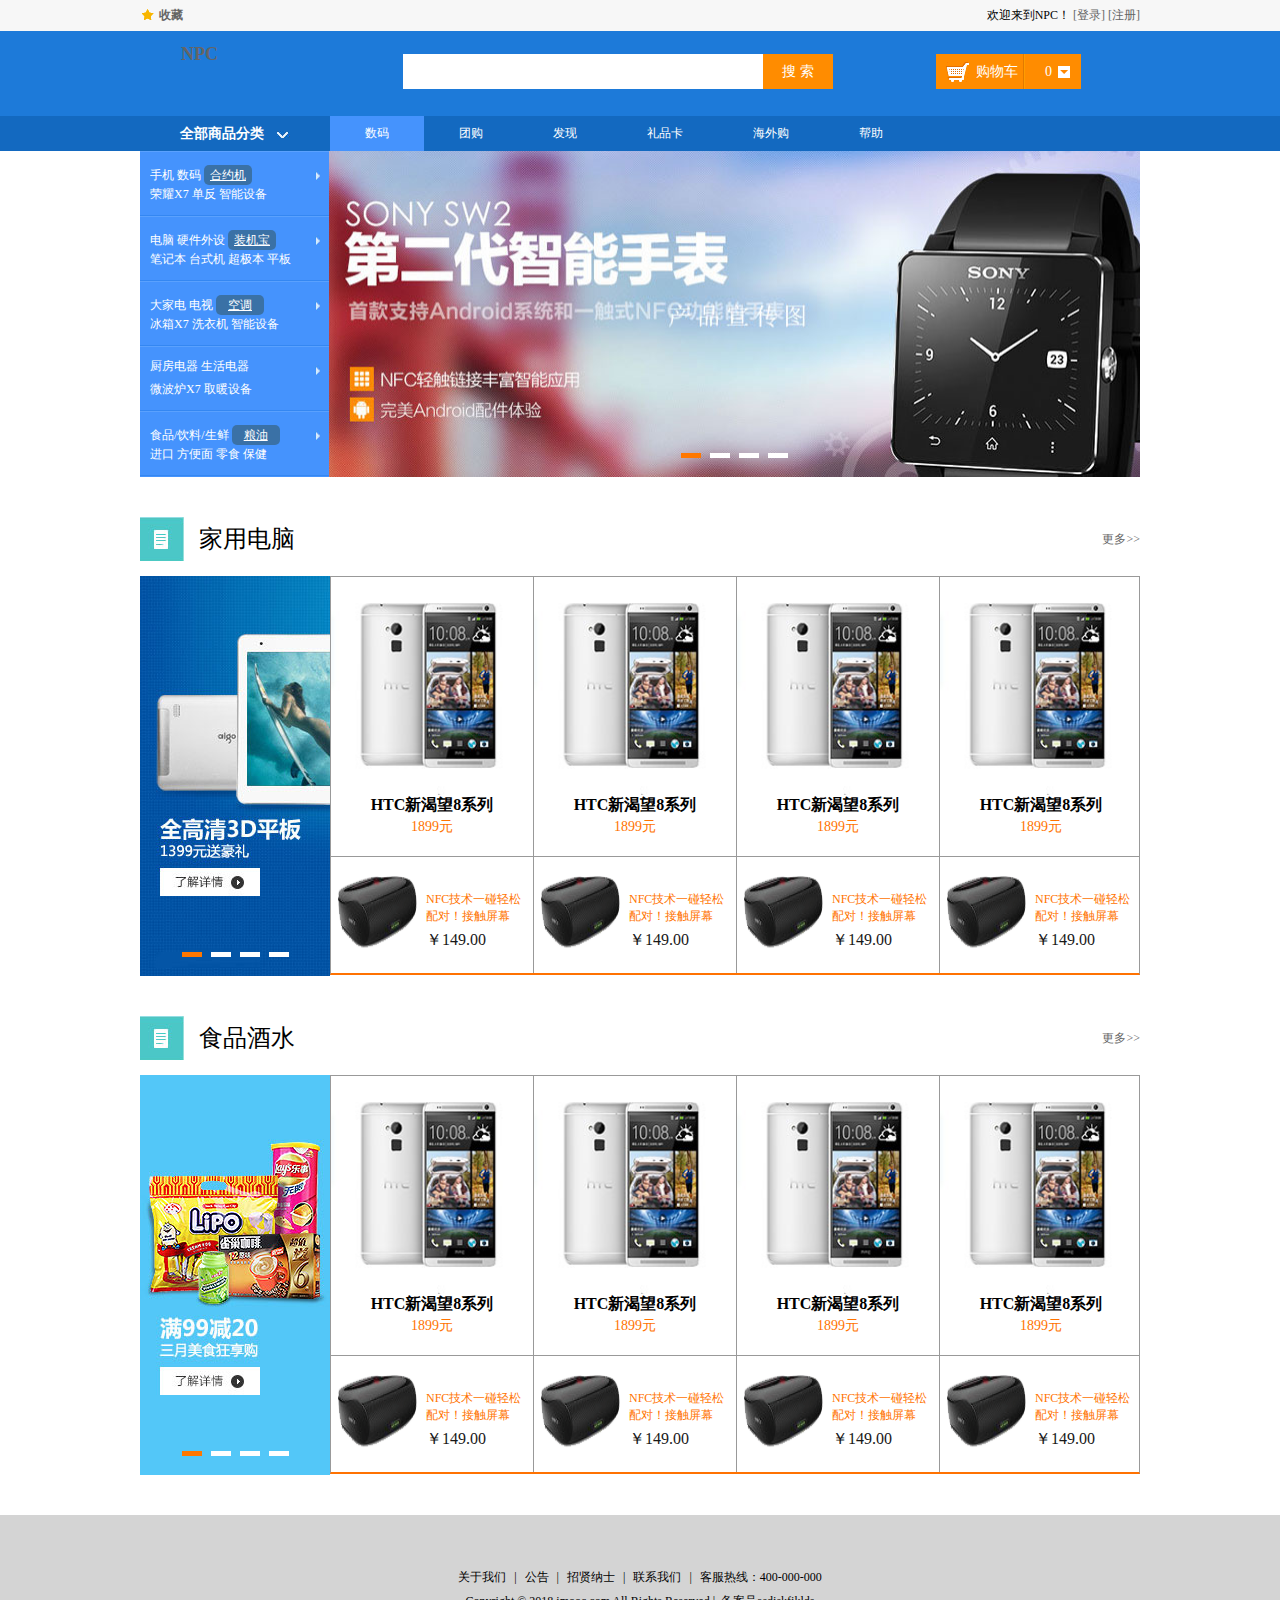
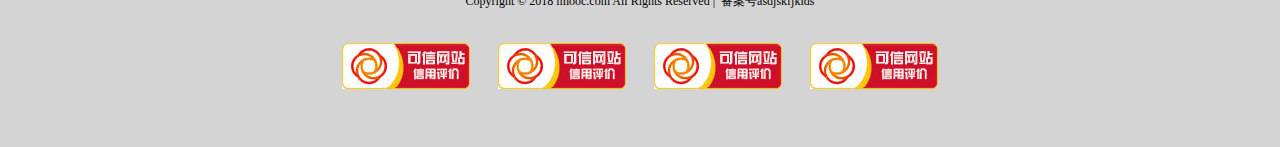
<file: index.html>
<!DOCTYPE html>
<html>
<head>
	<meta charset="utf-8" />
	<title>首页</title>
	<link rel="stylesheet" style="text/css" href="style/css1.css">
	<link rel="stylesheet" style="text/css" href="style/main.css">
	<link rel="stylesheet" style="text/css" href="style/index.css">
</head>
<body>
	<div class="headerBro clearfloat clearfix"> <!-- 头部 -->
		<div class="topBar">
			<div class="comWidth">
				<div class="leftArea">  <!-- 左边区域 -->
					<a href="#" class="collection">收藏</a>
				</div>
				<div class="rightArea">   <!-- 右侧区域 -->
					欢迎来到NPC！
					<a href="login.html">[登录]</a>
					<a href="register.html">[注册]</a>
				</div>
			</div>
		</div>
		<!-- logo -->
		<div class="logoBar">    
			<!-- 居中部分 -->
			<div class="comWidth">   
				<div class="logo fl">
					<a href="#"><h2>NPC</h2></a>
				</div>
				<!--  搜索框 -->
				<div class="search_box fl">   
					<input type="text" class="search_text fl">
					<input type="button" value="搜 索" class="search_btn fl">
				</div>
				<!-- 购物车 -->
				<div class="shopCar fr">    
					<span class="shopText fl">购物车</span>
					<span class="shopNum fr">0</span>
				</div>
			</div>
			<!--  导航 -->
			<div class="navBox">  
				<div class="comWidth">
					<div class="shopClass fl">
						<h3 id="shopClass">全部商品分类 <i></i></h3>
						<div class="show shopClass_show" id="shopClassShow"> <!-- 左边导航 -->
							<dl class="shopClass_item">
								<dt>
									<a href="produceClass.html">手机</a>
									<a href="produceClass.html">数码</a>
									<a href="produceClass.html" class="alink">合约机</a>
								</dt>
								<dd>
									<a href="">荣耀X7</a>
									<a href="">单反</a>
									<a href="">智能设备</a>
								</dd>
							</dl>
							<dl class="shopClass_item">
								<dt>
									<a href="produceClass.html">电脑</a>
									<a href="produceClass.html">硬件外设</a>
									<a href="produceClass.html" class="alink">装机宝</a>
								</dt>
								<dd>
									<a href="">笔记本</a>
									<a href="">台式机</a>
									<a href="">超极本</a>
									<a href="">平板</a>
								</dd>
							</dl>
							<dl class="shopClass_item">
								<dt>
									<a href="produceClass.html">大家电</a>
									<a href="produceClass.html">电视</a>
									<a href="" class="alink">空调</a>
								</dt>
								<dd>
									<a href="">冰箱X7</a>
									<a href="">洗衣机</a>
									<a href="">智能设备</a>
								</dd>
							</dl>
							<dl class="shopClass_item">
								<dt>
									<a href="">厨房电器</a>
									<a href="">生活电器</a>
								</dt>
								<dd>
									<a href="">微波炉X7</a>
									<a href="">取暖设备</a>
								</dd>
							</dl>
							<dl class="shopClass_item">
								<dt>
									<a href="produceClass.html">食品/饮料/生鲜</a>
									<a href="" class="alink">粮油</a>
								</dt>
								<dd>
									<a href="">进口</a>
									<a href="">方便面</a>
									<a href="">零食</a>
									<a href="">保健</a>
								</dd>
							</dl>
						</div>
						<div class="shopClass_list hide" id="shopClassList" >  <!-- 右边导航栏 -->
							<div class="shopClass_cont">
								<dl class="shopList_item">
									<dt>电脑整机</dt>
									<dd>
										<a href="">笔记本</a>
										<a href="">超极本</a>
										<a href="">上网本</a>
										<a href="">平板电脑</a>
										<a href="">台式机</a>
									</dd>
								</dl>
							</div>
							<div class="shopClass_cont">
								<dl class="shopList_item">
									<dt>装机配件</dt>
									<dd>
										<a href="">CPU</a>
										<a href="">硬盘</a>
										<a href="">SSD固态硬盘</a>
										<a href="">文字撒第三方</a>
										<a href="">文字</a>
										<a href="">文字撒</a>
										<a href="">文字撒第三方</a>
										<a href="">文字</a>
										<a href="">文字撒</a>
									</dd>
								</dl>
							</div>
							<div class="shopClass_cont">
								<dl class="shopList_item">
									<dt>电脑装机</dt>
									<dd>
										<a href="">文字撒</a>
										<a href="">文字</a>
										<a href="">文字</a>
										<a href="">文字撒</a>
										<a href="">文字撒第三方</a>
										<a href="">文字</a>
										<a href="">文字撒</a>
									</dd>
								</dl>
							</div>
							<div class="shopClass_cont">
								<dl class="shopList_item">
									<dt>电脑装机</dt>
									<dd>
										<a href="">文字撒</a>
										<a href="">文字</a>
										<a href="">文字撒</a>
										<a href="">文字撒第三方</a>
										<a href="">文字</a>
										<a href="">文字撒</a>
										<a href="">文字撒第三方</a>
										<a href="">文字</a>
										<a href="">文字撒</a>
									</dd>
								</dl>
							</div>
							<div class="shopClass_cont">
								<dl class="shopList_item">
									<dt>电脑装机</dt>
									<dd>
										<a href="">文字撒</a>
										<a href="">文字</a>
										<a href="">文字撒第三方</a>
										<a href="">文字</a>
										<a href="">文字撒</a>
										<a href="">文字撒第三方</a>
										<a href="">文字</a>
										<a href="">文字撒</a>
									</dd>
								</dl>
								<div class="shopList_links">
									<a href="">文字测试内容<span></span></a>
									<a href="">内容改变<span></span></a>
								</div>
							</div>
						</div>
					</div>
					<ul class="nav fl">
						<li ><a href="produceClass.html" class="active">数码</a></li>
						<li><a href="">团购</a></li>
						<li><a href="">发现</a></li>
						<li><a href="">礼品卡</a></li>
						<li><a href="">海外购</a></li>
						<li><a href="">帮助</a></li>
					</ul>
				</div>
			</div> 
		</div>
	</div>
	<div  class="banner comWidth clearfix">
		<div id="scroll_js" class="banner_bar banner_big clearfix">
			<ul class="imgBox" id="banner_imgs">
				<li class="frist" >
					<a href="#">
						<img src="images/banner/banner_11.jpg" alt="banner">
					</a>
				</li>
				<li>
					<a href="#"><img src="images/banner/banner2_11.gif" alt="banner">
					</a>
				</li>
				<li>
					<a href="#">
						<img src="images/banner/spring_banner_11.jpg" alt="banner">
					</a>
				</li>
				<li>
					<a href="#">
						<img src="images/banner/banner2_11.gif" alt="banner">
					</a>
				</li> 
			</ul>
			<div class="imgNum" id="aNum">
				<a href="javascript:;" class="active"></a>
				<a href="javascript:;" class="next"></a>
				<a href="javascript:;"></a>
				<a href="javascript:;"></a>
			</div>
		</div>
	</div>
	<div class="hr_25"></div>
	<div class="shopTit comWidth clearfix clearfloat">
		<span class="icon"></span>
		<h3>家用电脑</h3>
		<a href="produceClass.html" class="more">更多&gt;&gt;</a>
	</div>
	<div class="shopList comWidth clearfix">
		<div class="leftArea">
			<div class="banner_bar banner_sm">
				<ul class="imgBox produ_list" id="produce_imgs">
					<li><a href="#"><img src="images/banner/banner_smort_11.jpg" alt="banner"></a></li>
					<li><a href="#"><img src="images/banner/banner_sm_11.jpg" alt="banner"></a></li>
					<li><a href="#"><img src="images/banner/banner_sm_11.jpg" alt="banner"></a></li>
					<li><a href="#"><img src="images/banner/banner_smort_11.jpg" alt="banner"></a></li>
				</ul>
				<div class="imgNum" id="produce_num">
					<a href="" class="active"></a>
					<a href=""></a>
					<a href=""></a>
					<a href=""></a>
				</div>
			</div>
		</div>
		<div class="rightArea">
			<div class="shopList_top">
				<div class="shop_item">
					<div class="shop_img">
						<a href="Info.html"><img src="images/banner/produce.jpg" alt=""></a>
						<h3>HTC新渴望8系列</h3>
						<p>1899元</p>
					</div>
				</div>
				<div class="shop_item">
					<div class="shop_img">
						<a href="Info.html"><img src="images/banner/produce.jpg" alt=""></a>
						<h3>HTC新渴望8系列</h3>
						<p>1899元</p>
					</div>
				</div>
				<div class="shop_item">
					<div class="shop_img">
						<a href="Info.html"><img src="images/banner/produce.jpg" alt=""></a>
						<h3>HTC新渴望8系列</h3>
						<p>1899元</p>
					</div>
				</div>
				<div class="shop_item">
					<div class="shop_img">
						<a href="Info.html"><img src="images/banner/produce.jpg" alt=""></a>
						<h3>HTC新渴望8系列</h3>
						<p>1899元</p>
					</div>
				</div>
			</div>
			<div class="shopList_sm">
				<div class="shopItem_sm">
					<div class="shopItem_sm_img">
						<a href=""><img src="images/produce_sm_2_98.gif" alt=""></a>
					</div>
					<div class="shopItem_text">
						<p>NFC技术一碰轻松配对！接触屏幕</p>
						<h3>￥149.00</h3>
					</div>
				</div>
				<div class="shopItem_sm">
					<div class="shopItem_sm_img">
						<a href=""><img src="images/produce_sm_2_98.gif" alt=""></a>
					</div>
					<div class="shopItem_text">
						<p>NFC技术一碰轻松配对！接触屏幕</p>
						<h3>￥149.00</h3>
					</div>
				</div>
				<div class="shopItem_sm">
					<div class="shopItem_sm_img">
						<a href=""><img src="images/produce_sm_2_98.gif" alt=""></a>
					</div>
					<div class="shopItem_text">
						<p>NFC技术一碰轻松配对！接触屏幕</p>
						<h3>￥149.00</h3>
					</div>
				</div>
				<div class="shopItem_sm">
					<div class="shopItem_sm_img">
						<a href=""><img src="images/produce_sm_2_98.gif" alt=""></a>
					</div>
					<div class="shopItem_text">
						<p>NFC技术一碰轻松配对！接触屏幕</p>
						<h3>￥149.00</h3>
					</div>
				</div>
			</div>
		</div>
	</div>

		<div class="hr_25"></div>
	<div class="shopTit comWidth clearfix clearfloat">
		<span class="icon"></span>
		<h3>食品酒水</h3>
		<a href="produceSelect.html" class="more">更多&gt;&gt;</a>
	</div>
	<div class="shopList comWidth clearfix">
		<div class="leftArea">
			<div class="banner_bar banner_sm">
				<ul class="imgBox produ_list" id="drink_imgs">
					<li><a href="Info.html"><img src="images/banner/banner_sm_11.jpg" alt="banner"></a></li>
					<li><a href="#"><img src="images/banner/banner_smort_11.jpg" alt="banner"></a></li>
					<li><a href="#"><img src="images/banner/banner_sm_11.jpg" alt="banner"></a></li>
					<li><a href="#"><img src="images/banner/banner_smort_11.jpg" alt="banner"></a></li>
				</ul>
				<div class="imgNum" id="drink_num">
					<a href="" class="active"></a>
					<a href=""></a>
					<a href=""></a>
					<a href=""></a>
				</div>
			</div>
		</div>
		<div class="rightArea">
			<div class="shopList_top">
				<div class="shop_item">
					<div class="shop_img">
						<a href=""><img src="images/banner/produce.jpg" alt=""></a>
						<h3>HTC新渴望8系列</h3>
						<p>1899元</p>
					</div>
				</div>
				<div class="shop_item">
					<div class="shop_img">
						<a href="Info.html"><img src="images/banner/produce.jpg" alt=""></a>
						<h3>HTC新渴望8系列</h3>
						<p>1899元</p>
					</div>
				</div>
				<div class="shop_item">
					<div class="shop_img">
						<a href="Info.html"><img src="images/banner/produce.jpg" alt=""></a>
						<h3>HTC新渴望8系列</h3>
						<p>1899元</p>
					</div>
				</div>
				<div class="shop_item">
					<div class="shop_img">
						<a href=""><img src="images/banner/produce.jpg" alt=""></a>
						<h3>HTC新渴望8系列</h3>
						<p>1899元</p>
					</div>
				</div>
			</div>
			<div class="shopList_sm">
				<div class="shopItem_sm">
					<div class="shopItem_sm_img">
						<a href=""><img src="images/produce_sm_2_98.gif" alt=""></a>
					</div>
					<div class="shopItem_text">
						<p>NFC技术一碰轻松配对！接触屏幕</p>
						<h3>￥149.00</h3>
					</div>
				</div>
				<div class="shopItem_sm">
					<div class="shopItem_sm_img">
						<a href=""><img src="images/produce_sm_2_98.gif" alt=""></a>
					</div>
					<div class="shopItem_text">
						<p>NFC技术一碰轻松配对！接触屏幕</p>
						<h3>￥149.00</h3>
					</div>
				</div>
				<div class="shopItem_sm">
					<div class="shopItem_sm_img">
						<a href=""><img src="images/produce_sm_2_98.gif" alt=""></a>
					</div>
					<div class="shopItem_text">
						<p>NFC技术一碰轻松配对！接触屏幕</p>
						<h3>￥149.00</h3>
					</div>
				</div>
				<div class="shopItem_sm">
					<div class="shopItem_sm_img">
						<a href=""><img src="images/produce_sm_2_98.gif" alt=""></a>
					</div>
					<div class="shopItem_text">
						<p>NFC技术一碰轻松配对！接触屏幕</p>
						<h3>￥149.00</h3>
					</div>
				</div>
			</div>
		</div>
	</div>

<div class="hr_25"></div>
<!-- 底部 -->
<div class="footer">
	<p>
		<a href="">关于我们</a>
		<i>|</i>
		<a href="">公告</a>
		<i>|</i>
		<a href="">招贤纳士</a>
		<i>|</i>
		<a href="">联系我们</a>
		<i>|</i>
		<a href="">客服热线：400-000-000</a>
	</p>
	<p>Copyright &copy; 2018 imooc.com All Rights Reserved | &nbsp;备案号asdjskfjklds </p>
	<p class="web">
		<a href=""><img src="images/footerImg.jpg" alt="logo"></a>
		<a href=""><img src="images/footerImg.jpg" alt="logo"></a>
		<a href=""><img src="images/footerImg.jpg" alt="logo"></a>
		<a href=""><img src="images/footerImg.jpg" alt="logo"></a>
	</p>
</div>

	<script src="js/jquery.js"></script> 
	<script src="js/Move.js"></script> 
	<script src="js/backup_index.js"></script> 

</body>
</html>
</file>
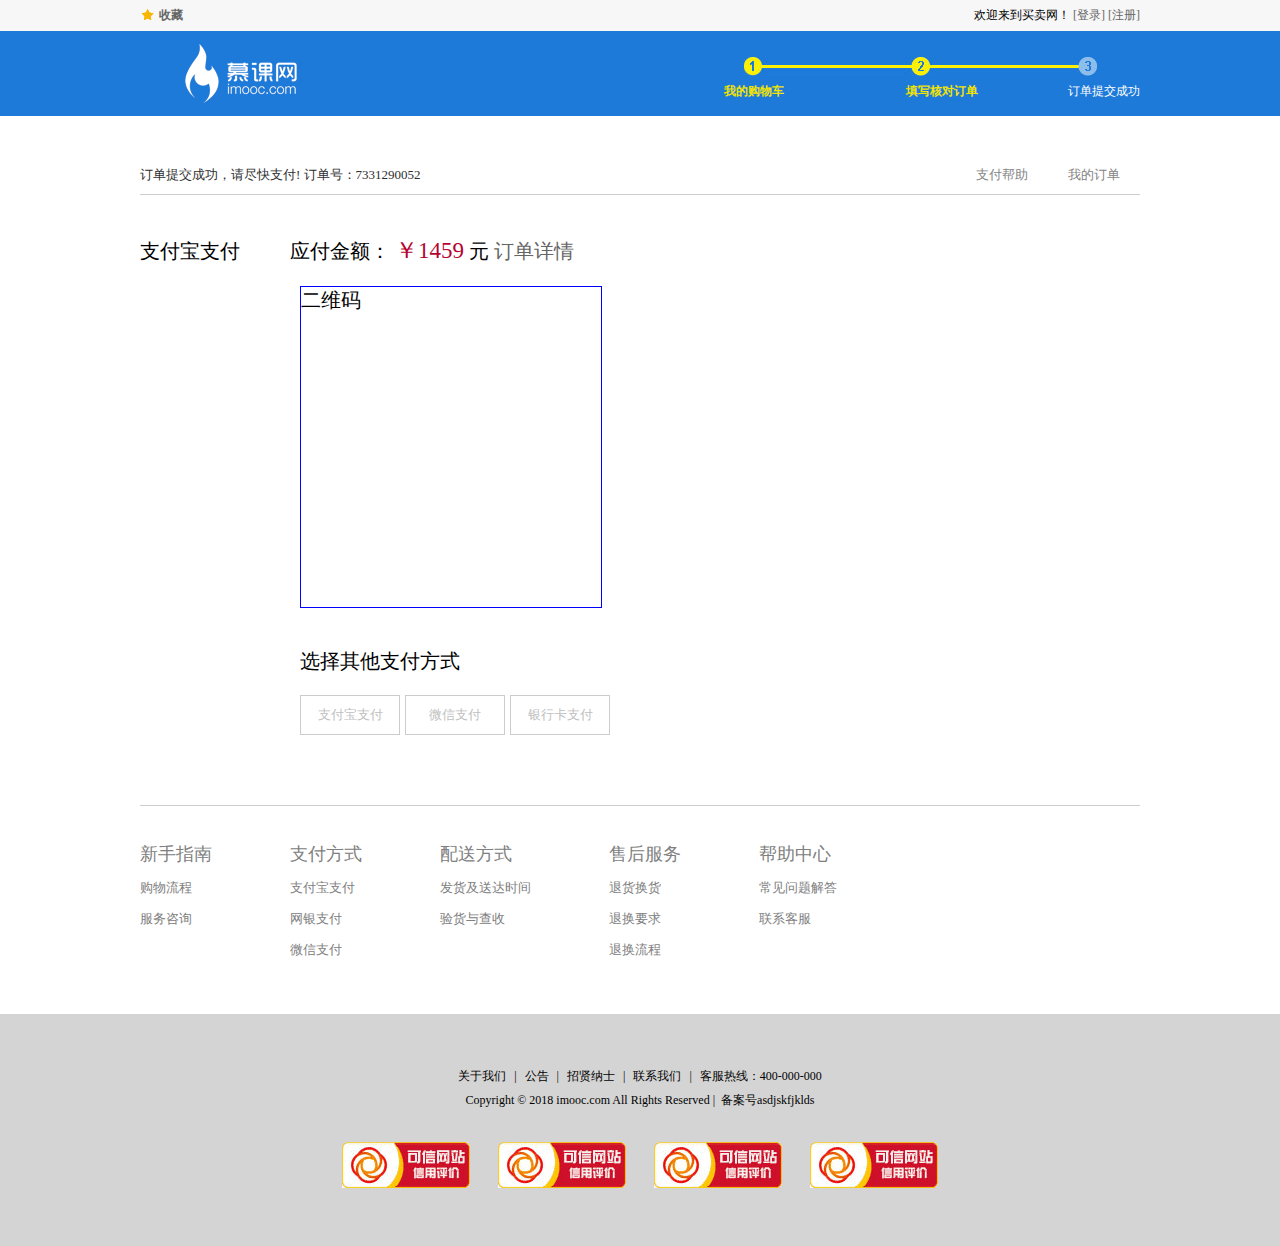
<file: Apply.html>
<!DOCTYPE HTML>
<html>
	<head>
		<meta  charset="utf-8"\>
		<title>支付页</title>
		<link rel="stylesheet" style="text/css" href="style/css1.css">
		<link rel="stylesheet" style="text/css" href="style/main.css">
	</head>
	<body>
		<div class="headerBro clearfloat clearfix"> <!-- 头部 -->
		<div class="topBar">
			<div class="comWidth">
				<div class="leftArea">  <!-- 左边区域 -->
					<a href="#" class="collection">收藏</a>
				</div>
				<div class="rightArea">   <!-- 右侧区域 -->
					欢迎来到买卖网！
					<a href="login.html">[登录]</a>
					<a href="register.html">[注册]</a>
				</div>
			</div>
		</div>
		<!-- logo -->
		<div class="logoBar clearfix">    
			<!-- 居中部分 -->
			<div class="comWidth">   
				<div class="logo fl">
					<a href="index.html"> <img src="images/logo_07.gif" alt="买卖网"></a>
				</div>
				<div class="stepBox fr">
					<div class="step"></div>
					<ul class="step_text">
						<li class="s01 active">我的购物车</li>
						<li class="s02 active">填写核对订单</li>
						<li class="s03">订单提交成功</li>
					</ul>
				</div>
			</div>
		</div>
	</div>

	<!--二维码-->
	<div class="comWidth shoppingCart">
		<div class="shopList_item apply_success">
			订单提交成功，请尽快支付! 订单号：<span>7331290052<span>
			<a href="shopCar.html">我的订单</a>
			<a href="">支付帮助</a>
		</div> 
		<div class="shopList_item shopingApply">
			<div>
			支付宝支付&nbsp;&nbsp;&nbsp;&nbsp;&nbsp;&nbsp;&nbsp;&nbsp;&nbsp;
			应付金额：<span>￥1459</span>元
			<a href="">订单详情</a>
		 	</div>

			<div class="apply com" title="扫码支付">
				二维码
			</div>
			<div class="com apply_sit">
				<p>选择其他支付方式</p>
				<button>支付宝支付</button>
				<button>微信支付</button>
				<button>银行卡支付</button>
			</div>
		</div>
	</div>

	<!--详情-->
	<div class="comWidth guide ">
		<ul>
			<li><a href="" class="expansion">新手指南</a></li>
			<li><a href="">购物流程</a></li>
			<li><a href="">服务咨询</a></li>
		</ul>
		<ul>
			<li><a href="" class="expansion">支付方式</a></li>
			<li><a href="">支付宝支付</a></li>
			<li><a href="">网银支付</a></li>
			<li><a href="">微信支付</a></li>
		</ul>
		<ul>
			<li><a href="" class="expansion">配送方式</a></li>
			<li><a href="">发货及送达时间</a></li>
			<li><a href="">验货与查收</a></li>
		</ul>
		<ul>
			<li><a href=""class="expansion">售后服务</a></li>
			<li><a href="">退货换货</a></li>
			<li><a href="">退换要求</a></li>
			<li><a href="">退换流程</a></li>
		</ul>
		<ul>
			<li><a href="" class="expansion">帮助中心</a></li>
			<li><a href="">常见问题解答</a></li>
			<li><a href="">联系客服</a></li>
		</ul>
	</div>

<!-- 底部 -->
<div class="footer">
	<p>
		<a href="">关于我们</a>
		<i>|</i>
		<a href="">公告</a>
		<i>|</i>
		<a href="">招贤纳士</a>
		<i>|</i>
		<a href="">联系我们</a>
		<i>|</i>
		<a href="">客服热线：400-000-000</a>
	</p>
	<p>Copyright &copy; 2018 imooc.com All Rights Reserved | &nbsp;备案号asdjskfjklds </p>
	<p class="web">
		<a href=""><img src="images/footerImg.jpg" alt="logo"></a>
		<a href=""><img src="images/footerImg.jpg" alt="logo"></a>
		<a href=""><img src="images/footerImg.jpg" alt="logo"></a>
		<a href=""><img src="images/footerImg.jpg" alt="logo"></a>
	</p>
</div>
	</body>
</html>
</file>
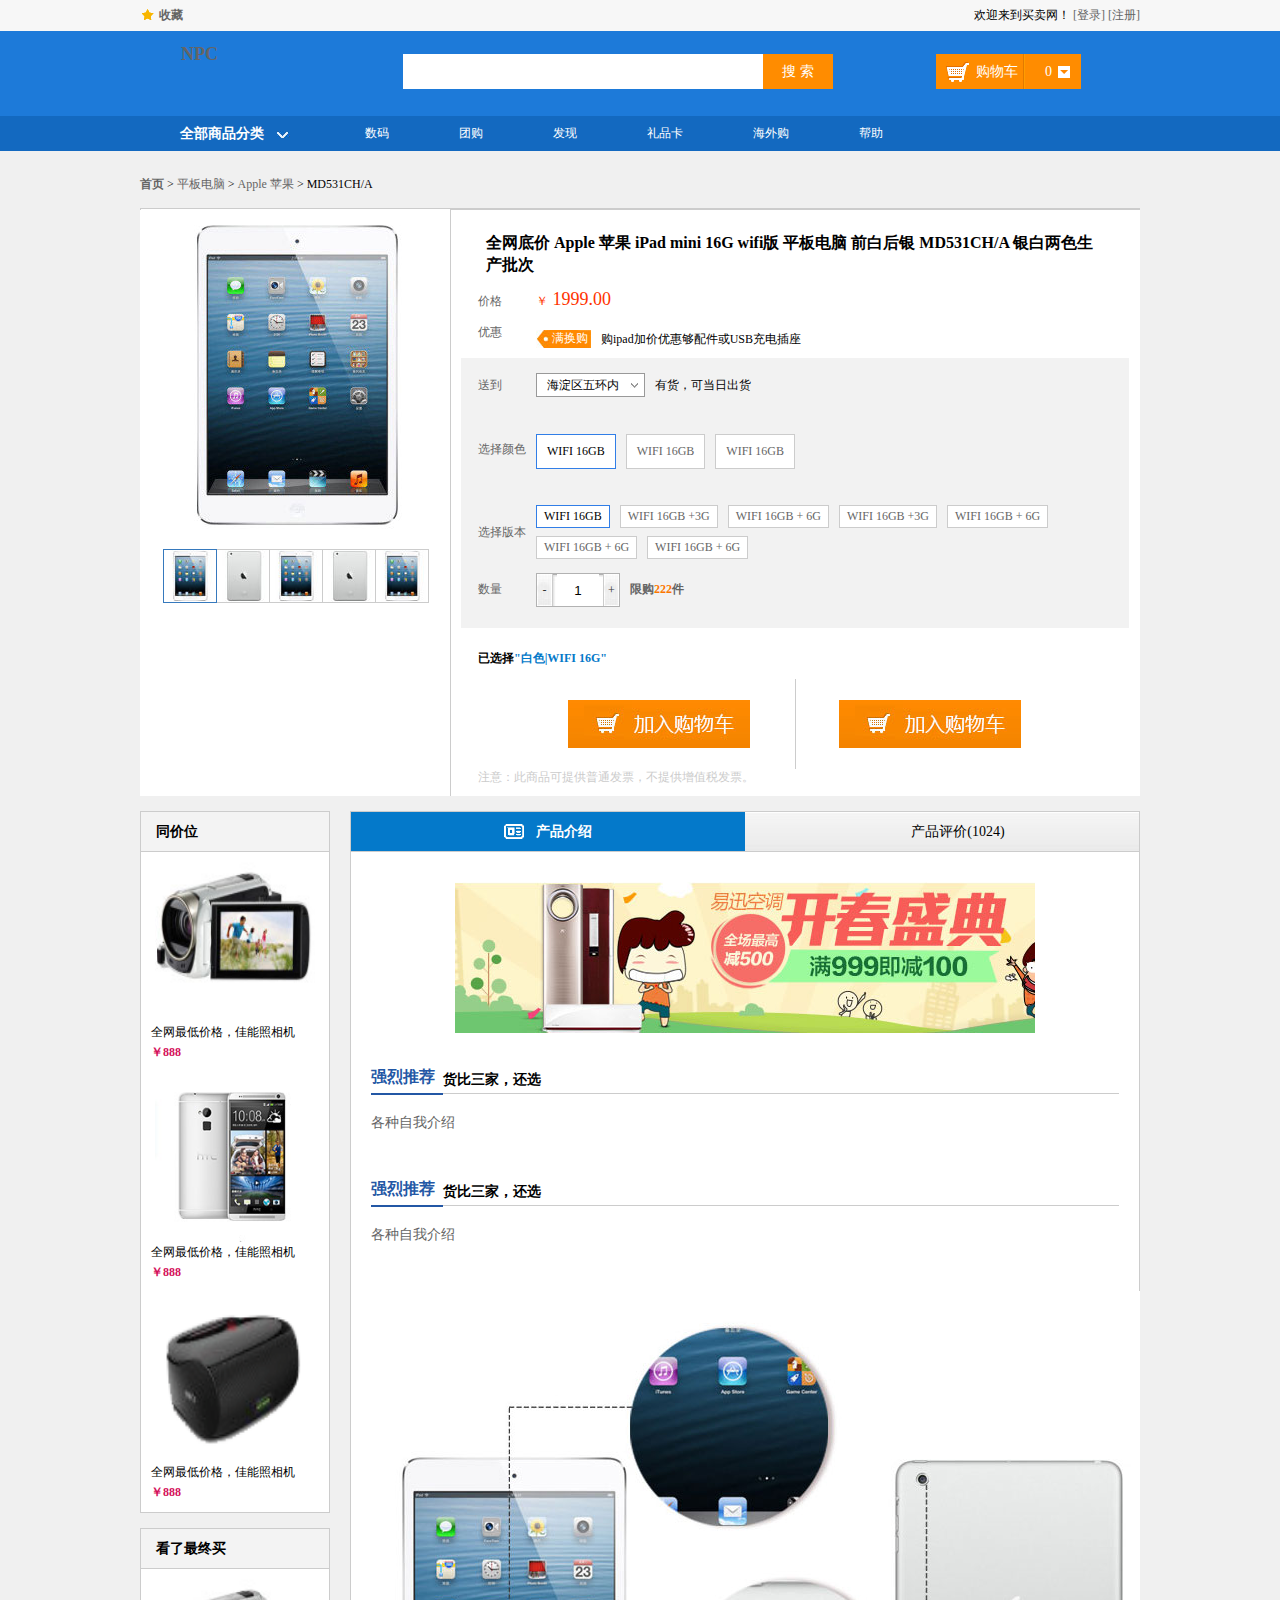
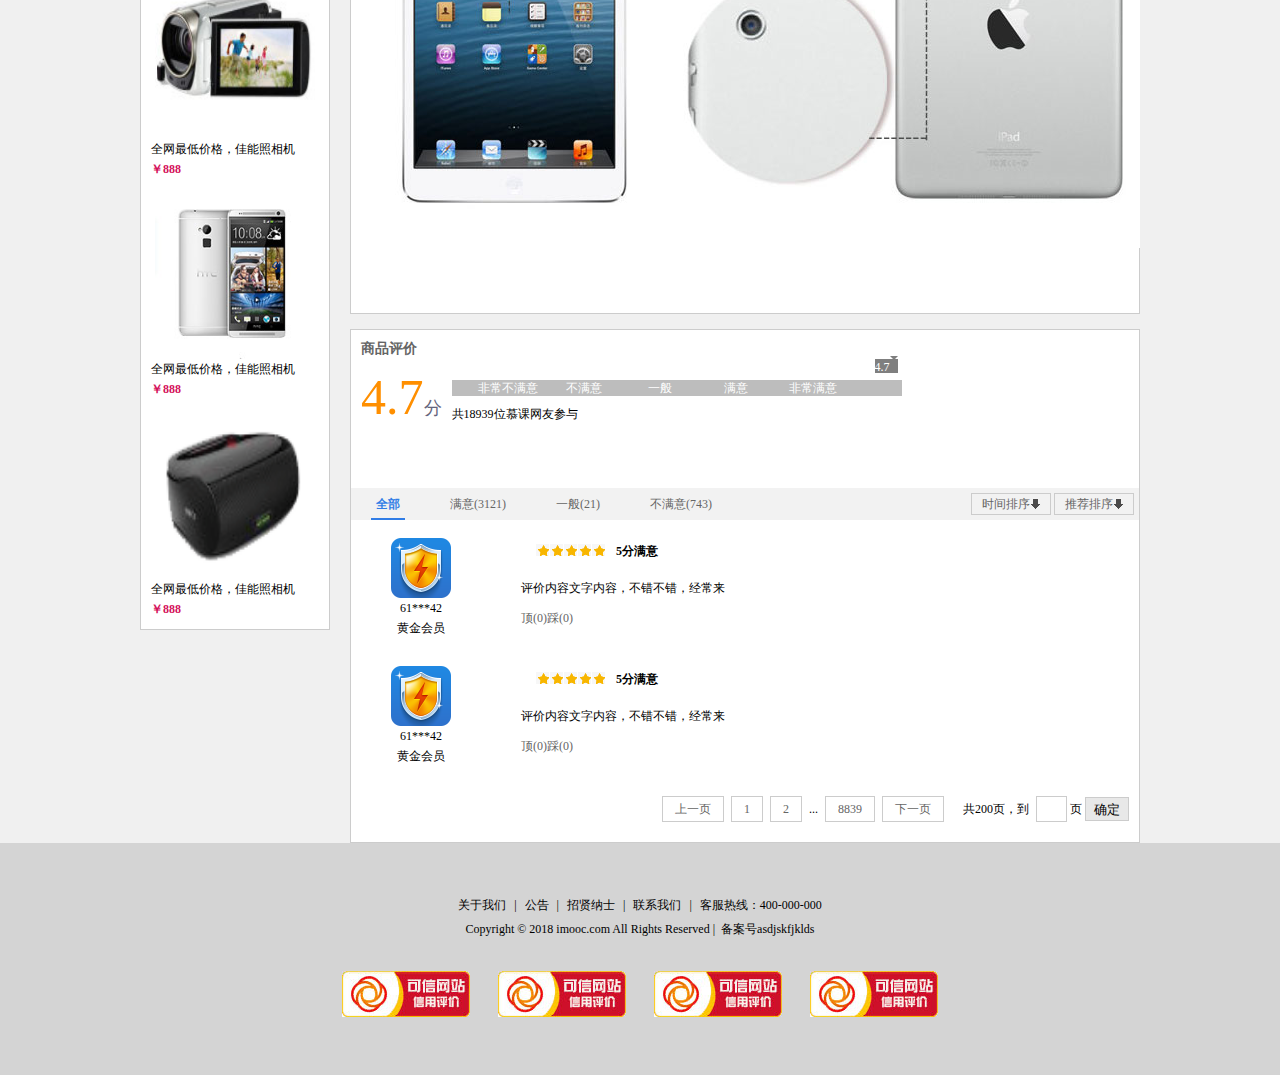
<file: Info.html>
<!DOCTYPE html>
<html>
<head>
	<meta charset="utf-8" />
	<title>商品介绍</title>
	<link rel="stylesheet" style="text/css" href="style/css1.css">
	<link rel="stylesheet" style="text/css" href="style/main.css">
	<script src="js/jquery.js"></script>
</head>
<body class="grey">
	<div class="headerBro clearfloat clearfix"> <!-- 头部 -->
		<div class="topBar">
			<div class="comWidth">
				<div class="fl">  <!-- 左边区域 -->
					<a href="#" class="collection">收藏</a>
				</div>
				<div class="fr">   <!-- 右侧区域 -->
					欢迎来到买卖网！
					<a href="login.html">[登录]</a>
					<a href="register.html">[注册]</a>
				</div>
			</div>
		</div>
		<div class="logoBar">    <!-- logo -->
			<div class="comWidth">    <!-- 居中部分 -->
				<div class="logo fl">
					<a href="index.html"> 
						<h2>NPC</h2>
					</a>
				</div>
				<div class="search_box fl">   <!--  搜索框 -->
					<input type="text" class="search_text fl">
					<input type="button" value="搜 索" class="search_btn fl">
				</div>
				<div class="shopCar fr">    <!-- 购物车 -->
					<span class="shopText fl">购物车</span>
					<span class="shopNum fr">0</span>
				</div>
			</div>
			<div class="navBox">  <!--  导航 -->
				<div class="comWidth">
					<div class="shopClass fl">
						<h3 id="shopClass">全部商品分类 <i></i></h3>
						<div class="shopClass_show hide" id="shopClassShow"> <!-- 左边导航 -->
							<dl class="shopClass_item">
								<dt>
									<a href="produceClass.html">手机</a>
									<a href="produceClass.html">数码</a>
									<a href="" class="alink">合约机</a>
								</dt>
								<dd>
									<a href="">荣耀X7</a>
									<a href="">单反</a>
									<a href="">智能设备</a>
								</dd>
							</dl>
							<dl class="shopClass_item">
								<dt>
									<a href="produceClass.html">手机</a>
									<a href="produceClass.html">数码</a>
									<a href="" class="alink">合约机</a>
								</dt>
								<dd>
									<a href="">荣耀X7</a>
									<a href="">单反</a>
									<a href="">智能设备</a>
								</dd>
							</dl>
							<dl class="shopClass_item">
								<dt>
									<a href="produceClass.html">手机</a>
									<a href="produceClass.html">数码</a>
									<a href="" class="alink">合约机</a>
								</dt>
								<dd>
									<a href="">荣耀X7</a>
									<a href="">单反</a>
									<a href="">智能设备</a>
								</dd>
							</dl>
							<dl class="shopClass_item">
								<dt>
									<a href="produceClass.html">手机</a>
									<a href="produceClass.html">数码</a>
									<a href="" class="alink">合约机</a>
								</dt>
								<dd>
									<a href="">荣耀X7</a>
									<a href="">单反</a>
									<a href="">智能设备</a>
								</dd>
							</dl>
							<dl class="shopClass_item">
								<dt>
									<a href="produceClass.html">手机</a>
									<a href="produceClass.html">数码</a>
									<a href="" class="alink">合约机</a>
								</dt>
								<dd>
									<a href="">荣耀X7</a>
									<a href="">单反</a>
									<a href="">智能设备</a>
								</dd>
							</dl>
						</div>
						<div class="shopClass_list hide" id="shopClassList" >  <!-- 右边导航栏 -->
							<div class="shopClass_cont">
								<dl class="shopList_item">
									<dt>电脑装机</dt>
									<dd>
										<a href="">文字撒</a>
										<a href="">文字</a>
										<a href="">文字撒</a>
										<a href="">文字撒第三方</a>
										<a href="">文字</a>
										<a href="">文字撒</a>
									</dd>
								</dl>
							</div>
							<div class="shopClass_cont">
								<dl class="shopList_item">
									<dt>电脑装机</dt>
									<dd>
										<a href="">文字撒</a>
										<a href="">文字</a>
										<a href="">文字撒</a>
										<a href="">文字撒第三方</a>
										<a href="">文字</a>
										<a href="">文字撒</a>
										<a href="">文字撒第三方</a>
										<a href="">文字</a>
										<a href="">文字撒</a>
									</dd>
								</dl>
							</div>
							<div class="shopClass_cont">
								<dl class="shopList_item">
									<dt>电脑装机</dt>
									<dd>
										<a href="">文字撒</a>
										<a href="">文字</a>
										<a href="">文字</a>
										<a href="">文字撒</a>
										<a href="">文字撒第三方</a>
										<a href="">文字</a>
										<a href="">文字撒</a>
									</dd>
								</dl>
							</div>
							<div class="shopClass_cont">
								<dl class="shopList_item">
									<dt>电脑装机</dt>
									<dd>
										<a href="">文字撒</a>
										<a href="">文字</a>
										<a href="">文字撒</a>
										<a href="">文字撒第三方</a>
										<a href="">文字</a>
										<a href="">文字撒</a>
										<a href="">文字撒第三方</a>
										<a href="">文字</a>
										<a href="">文字撒</a>
									</dd>
								</dl>
							</div>
							<div class="shopClass_cont">
								<dl class="shopList_item">
									<dt>电脑装机</dt>
									<dd>
										<a href="">文字撒</a>
										<a href="">文字</a>
										<a href="">文字撒第三方</a>
										<a href="">文字</a>
										<a href="">文字撒</a>
										<a href="">文字撒第三方</a>
										<a href="">文字</a>
										<a href="">文字撒</a>
									</dd>
								</dl>
								<div class="shopList_links">
									<a href="">文字测试内容<span></span></a>
									<a href="">内容改变<span></span></a>
								</div>
							</div>
						</div>
					</div>
					<ul class="nav fl">
						<li ><a href="produceClass.html" title="数码" target="_self">数码</a></li>
						<li><a href="" title="团购" target="_self">团购</a></li>
						<li><a href="">发现</a></li>
						<li><a href="">礼品卡</a></li>
						<li><a href="">海外购</a></li>
						<li><a href="">帮助</a></li>
					</ul>
				</div>
			</div> 
		</div>
	</div>
	
	<!-- 商品详情 -->
	<div class="userPosition comWidth">
		<strong><a href="">首页</a></strong>
		<span>&nbsp;&gt;&nbsp;</span>
		<a href="">平板电脑</a>
		<span>&nbsp;&gt;&nbsp;</span>
		<a href="">Apple 苹果</a>
		<span>&nbsp;&gt;&nbsp;</span>
		<em href="">MD531CH/A</em>		
	</div>
	<div class="description_info comWidth clearfix">
		<div class="description">
			<div class="leftArea">
				<div class="description_imgs">
					<div class="big">
						<img src="images/big_product_img_03.jpg" alt="">
					</div>
					<ul class="des_smimg clearfix">
						<li>
							<a href=""><img src="images/small_img_02_03.jpg" alt="" class="active smallPic"></a>
							</li>
						<li>
							<a href=""><img src="images/small_img_03.jpg" class="smallPic"></a>
						</li>
						<li>
							<a href=""><img src="images/small_img_02_03.jpg" class="smallPic"></a>
						</li>
						<li>
							<a href=""><img src="images/small_img_03.jpg" class="smallPic"></a>
						</li>
						<li>
							<a href=""><img src="images/small_img_02_03.jpg" class="smallPic"></a>
						</li>
					</ul>
				</div>
			</div>
			<div class="rightArea">
				<div class="des_content">
					<h3 class="des_content_tit">全网底价 Apple 苹果 iPad mini 16G wifi版 平板电脑 前白后银 MD531CH/A 银白两色生 产批次</h3>
					<div class="dl clearfix">
						<div class="dt">价格</div>
						<div class="dd"><span class="des_money"><em>￥</em> 1999.00</span></div>
					</div>
					<div class="dl clearfix">
						<div class="dt">优惠</div>
						<div class="dd"><span class="hg"><i class="hg_icon">满换购</i><em>购ipad加价优惠够配件或USB充电插座</em></span></div>
					</div>
					<div class="des_position">
						<div class="dl clearfix">
							<div class="dt">送到</div>
							<div class="dd clearfix">
								<div class="select">
									<h3>海淀区五环内</h3>
									<span></span>
									<ul class="show_select">
										<li>北京</li>
										<li>上海</li>
										<li>广州</li>
										<li>深圳</li>
										<li>江苏</li>
									</ul>
								</div>
								<span class="theGoods">有货，可当日出货</span>
							</div>
						</div> <!-- dl结尾 -->
					</div>
					<div class="des_position">
						<div class="dl clearfix">
							<div class="dt colorSelect">选择颜色</div>
							<div class="dd clearfix">
								<div class="des_item des_item_active">
									WIFI 16GB
								</div>
								<div class="des_item">
									WIFI 16GB
								</div>
								<div class="des_item">
									WIFI 16GB
								</div>
							</div>
						</div><!-- dl结尾 -->
					</div> 
					<div class="des_position">
						<div class="dl clearfix">
							<div class="dt colorSelect des_select_more">选择版本</div>
							<div class="dd clearfix">
								<div class="des_item des_item_sm des_item_active">
									WIFI 16GB
								</div>
								<div class="des_item des_item_sm">
									WIFI 16GB +3G
								</div>
								<div class="des_item des_item_sm">
									WIFI 16GB + 6G
								</div>
								<div class="des_item des_item_sm">
									WIFI 16GB +3G
								</div>
								<div class="des_item des_item_sm">
									WIFI 16GB + 6G
								</div>
								<div class="des_item des_item_sm">
									WIFI 16GB + 6G
								</div>
								<div class="des_item des_item_sm">
									WIFI 16GB + 6G
								</div>
							</div>
						</div><!-- dl结尾 -->
						<div class="dl">
							<div class="dt des_num">数量</div>
							<div class="dd clearfix">
								<div class="des_number">
									<div class="reduction">-</div>
									<div class="des_input">
										<input type="text" value="1">
									</div>
									<div class="plus">+</div>
								</div>
								<span class="xg">限购<em>222</em>件</span>
							</div>
						</div> <!-- dl结尾 -->
					</div>  <!-- des_postion 位置结束 -->
					<div class="des_select">
						已选择<span>"白色|WIFI 16G"</span>
					</div>
					<div class="shop_buy">
						<a href="shopCar.html" class="shopping_btn"></a>
						<span class="line"></span>
						<a href="shopCar.html" class="buy_btn"></a>
					</div>
					<div class="notes">
						注意：此商品可提供普通发票，不提供增值税发票。
					</div>
				</div>
			</div>
		</div>
	</div>
	<div class="hr_15"></div>

	<div class="des_info comWidth clearfix">
		<div class="leftArea">
			<div class="recommend">
				<h3 class="tit">同价位</h3>
				<div class="item">
					<div class=""></div>
					<div class="item_cont">
						<div class="img_item">
							<a href=""><img src="images/proImg_03.jpg" alt=""></a>
						</div>
						<p><a href="">全网最低价格，佳能照相机</a></p>
						<p class="money">￥888</p>
					</div>
				</div>
				<div class="item">
					<div class=""></div>
					<div class="item_cont">
						<div class="img_item">
							<a href=""><img src="images/banner/produce.jpg" alt=""></a>
						</div>
						<p><a href="">全网最低价格，佳能照相机</a></p>
						<p class="money">￥888</p>
					</div>
				</div>
				<div class="item">
					<div class=""></div>
					<div class="item_cont">
						<div class="img_item">
							<a href=""><img src="images/produce_sm_2_98.gif" alt=""></a>
						</div>
						<p><a href="">全网最低价格，佳能照相机</a></p>
						<p class="money">￥888</p>
					</div>
				</div>
			</div>
			<div class="hr_15"></div>
			<div class="recommend">
				<h3 class="tit">看了最终买</h3>
				<div class="item">
					<div class=""></div>
					<div class="item_cont">
						<div class="img_item">
							<a href=""><img src="images/proImg_03.jpg" alt=""></a>
						</div>
						<p><a href="">全网最低价格，佳能照相机</a></p>
						<p class="money">￥888</p>
					</div>
				</div>
				<div class="item">
					<div class=""></div>
					<div class="item_cont">
						<div class="img_item">
							<a href=""><img src="images/banner/produce.jpg" alt=""></a>
						</div>
						<p><a href="">全网最低价格，佳能照相机</a></p>
						<p class="money">￥888</p>
					</div>
				</div>
				<div class="item">
					<div class=""></div>
					<div class="item_cont">
						<div class="img_item">
							<a href=""><img src="images/produce_sm_2_98.gif" alt=""></a>
						</div>
						<p><a href="">全网最低价格，佳能照相机</a></p>
						<p class="money">￥888</p>
					</div>
				</div>
			</div>
		</div>
		<div class="rightArea">
			<div class="des_infoContent">
				<ul class="des_tit">
					<li class="active"><span class="info_little">产品介绍</span></li>
					<li><span class="info_ass">产品评价(1024)</span></li>
				</ul>
				<div class="ad">
					<a href=""><img src="images/spring_banner_11.jpg" alt=""></a>
				</div>
				<div class="info_text">
					<div class="info_tit">
						<h3>强烈推荐</h3>
						<h4>货比三家，还选</h4>
					</div>
					<p>各种自我介绍</p>
					<div class="hr_45"></div>
				</div>
				<div class="info_text">
					<div class="info_tit">
						<h3>强烈推荐</h3>
						<h4>货比三家，还选</h4>
					</div>
					<p>各种自我介绍</p>
					<div class="hr_45"></div>
					<img src="images/ProductsInfo_03.jpg" alt="产品" class="images_center">
					<div class="hr_45"></div>
				</div>
			</div>
			<div class="hr_15"></div>
			<div class="des_infoContent">
				<h3 class="shopDes_tit">商品评价</h3>
				<div class="score_box clearfix">
					<div class="score">
						<span>4.7</span><em>分</em>
					</div>
					<div class="score_speed">
						<ul class="score_speed_txt">
							<li  class="speed_01">非常不满意</li>
							<li class="speed_02">不满意</li>
							<li class="speed_03">一般</li>
							<li class="speed_04">满意</li>
							<li>非常满意</li>
						</ul>
						<dix class="score_num">
							4.7 <i></i>
						</dix>
						<p>共18939位慕课网友参与</p>
					</div>
				</div>
				<div class="review_tab">
					<ul class="review fl">
						<li ><a href="" class="active">全部</a></li>
						<li><a href="">满意(3121)</a></li>
						<li><a href="">一般(21)</a></li>
						<li><a href="">不满意(743)</a></li>
					</ul>
					<div class="review_sort fr">
						<a href="" class="review_time">时间排序</a>
						<a href="" class="review_reco">推荐排序</a>
					</div>
				</div>
				<div class="review_listBox">
					<div class="review_list clearfix">
						<div class="review_userHead fl">
							<div class="review_user">
								<img src="images/vip_03.png" alt="">
								<p>61***42</p>
								<p>黄金会员</p>
							</div>
						</div>
						<div class="review_cont">
							<div class="review_t clearfix">
								<div class="StartsBox fl">
									<span class="starts"></span><span class="starts"></span><span class="starts"></span><span class="starts"></span><span class="starts"></span>				
								</div>
								<div class="starts_text fl">5分满意</div>
							</div>
							<p>评价内容文字内容，不错不错，经常来</p>
							<p><a href="" class="ding">顶(0)</a><a href="" class="cai">踩(0)</a></p>
						</div>
					</div>
					<div class="review_list clearfix">
						<div class="review_userHead fl">
							<div class="review_user">
								<img src="images/vip_03.png" alt="">
								<p>61***42</p>
								<p>黄金会员</p>
							</div>
						</div>
						<div class="review_cont">
							<div class="review_t clearfix">
								<div class="StartsBox fl">
									<span class="starts"></span><span class="starts"></span><span class="starts"></span><span class="starts"></span><span class="starts"></span>				
								</div>
								<div class="starts_text fl">5分满意</div>
							</div>
							<p>评价内容文字内容，不错不错，经常来</p>
							<p><a href="" class="ding">顶(0)</a><a href="" class="cai">踩(0)</a></p>
						</div>
					</div>
				</div>
				<div class="page">
					<a href="">上一页</a>
					<a href="">1</a>
					<a href="">2</a>
					<span class="hl">...</span>
					<a href="">8839</a>
					<a href="">下一页</a>
					<span class="morePage">共200页，到</span>
					<input type="text" class="pageNum">
					<span clas="page_text">页</span>
					<input type="button" value="确定" class="page_btn">
				</div>
			</div>
		</div>
	</div>
	<div class="hr_25"></div>
	<!-- 底部 -->
	<div class="footer">
		<p>
			<a href="">关于我们</a>
			<i>|</i>
			<a href="">公告</a>
			<i>|</i>
			<a href="">招贤纳士</a>
			<i>|</i>
			<a href="">联系我们</a>
			<i>|</i>
			<a href="">客服热线：400-000-000</a>
		</p>
		<p>Copyright &copy; 2018 imooc.com All Rights Reserved | &nbsp;备案号asdjskfjklds </p>
		<p class="web">
			<a href=""><img src="images/footerImg.jpg" alt="logo"></a>
			<a href=""><img src="images/footerImg.jpg" alt="logo"></a>
			<a href=""><img src="images/footerImg.jpg" alt="logo"></a>
			<a href=""><img src="images/footerImg.jpg" alt="logo"></a>
		</p>
	</div>
</body>
</html>
</file>
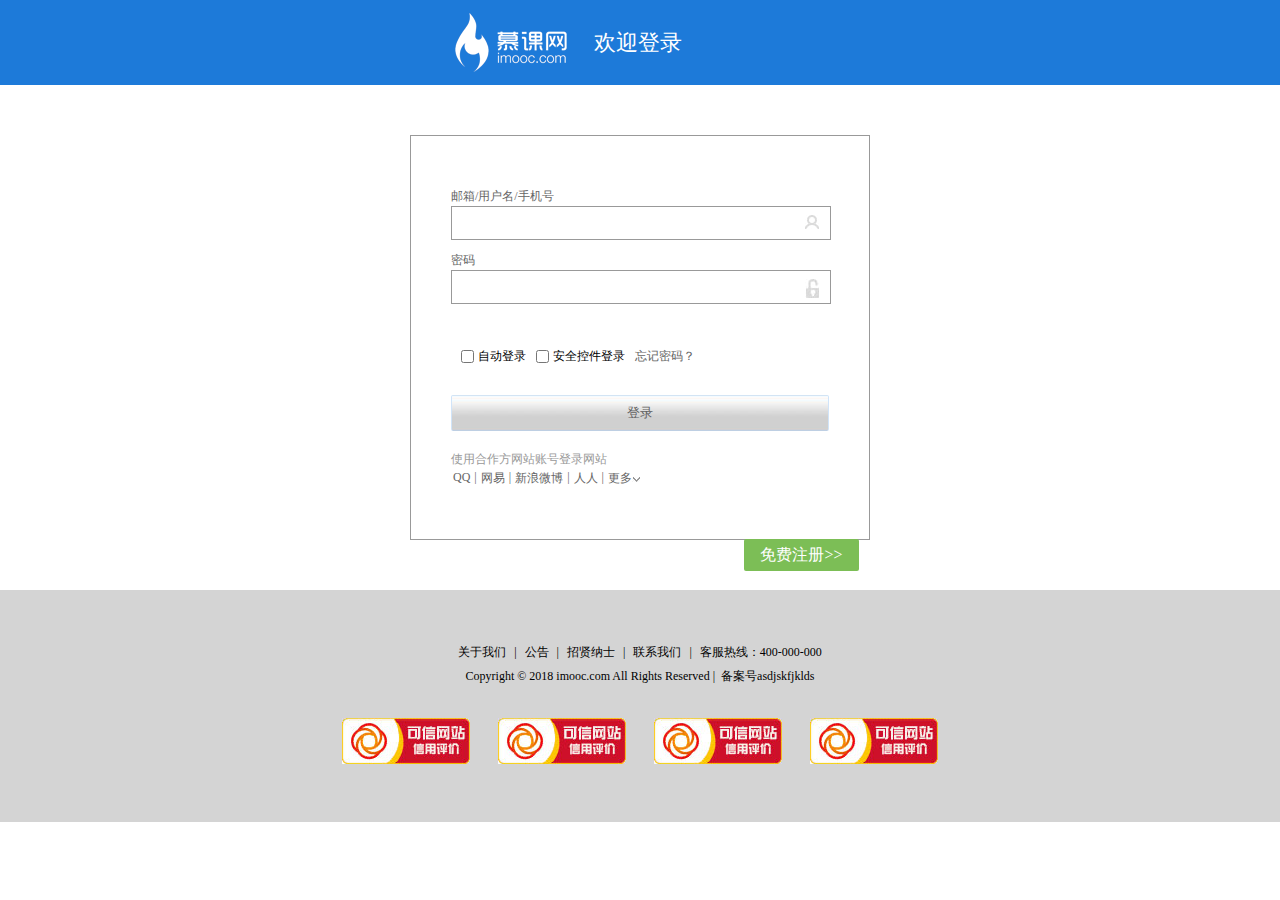
<file: login.html>
<!DOCTYPE html>
<html>
<head>
	<meta charset="utf-8" />
	<title>登录</title>
	<link rel="stylesheet" style="text/css" href="style/css1.css">
	<link rel="stylesheet" style="text/css" href="style/main.css">
</head>
<body>
	<div class="headerBro"> <!-- 头部 -->
		<!-- logo -->
		<div class="logoBar login_logo clearfix clearfloat">    
			<!-- 居中部分 -->
			<div class="comWidth">   
				<div class="logo fl">
					<a href="#"> <img src="images/logo_07.gif" alt="买卖网"></a>
				</div>
				<h3 class="welcome_title">欢迎登录</h3>
				
			</div>
		</div>
	</div>

	<div class="loginBox">
		<div class="login_cont clearfix">
			<ul class="login" id="login">
				<li class="l_tit">邮箱/用户名/手机号</li>
				<li class="mb_10"><i class="user_icon"></i><input type="text" name="username" class="login_iput "></li>
				<li class="l_tit">密码</li>
				<li class="mb_10"><i class="pass_icon"></i><input type="password" name="pwd" class="login_iput "></li>
				<li class="autoLogin clearfix">
					<ul class="login_float_pass">
						<li><input type="checkbox" id="a1" class="checkbox"><label for="a1">自动登录</label></li>
						<li><input type="checkbox" id="a1" class="checkbox"><label for="a1">安全控件登录</label></li>
						<li class="cart_link"><a href="">忘记密码？</a></li>
					</ul>
				</li>
				<li><input type="button" value="登录" class="login_btn"></li>
			</ul>
			<div class="login_partners">
				<p>使用合作方网站账号登录网站</p>
				<ul class="login_list">
					<li><a href="#">QQ</a></li>
					<li><span>|</span></li>
					<li><a href="#">网易</a></li>
					<li><span>|</span></li>
					<li><a href="#">新浪微博</a></li>
					<li><span>|</span></li>
					<li><a href="#">人人</a></li>
					<li><span>|</span></li>
					<li><a href="#">更多</a><img src="images/single3_03.jpg" alt=""></li>
				</ul>
			</div>
		</div>
		<a href="register.html" class="login_link">免费注册&gt;&gt;</a>
	</div>

	<div class="hr_25"></div>
	<!-- 底部 -->
	<div class="footer">
		<p>
			<a href="">关于我们</a>
			<i>|</i>
			<a href="">公告</a>
			<i>|</i>
			<a href="">招贤纳士</a>
			<i>|</i>
			<a href="">联系我们</a>
			<i>|</i>
			<a href="">客服热线：400-000-000</a>
		</p>
		<p>Copyright &copy; 2018 imooc.com All Rights Reserved | &nbsp;备案号asdjskfjklds </p>
		<p class="web">
			<a href=""><img src="images/footerImg.jpg" alt="logo"></a>
			<a href=""><img src="images/footerImg.jpg" alt="logo"></a>
			<a href=""><img src="images/footerImg.jpg" alt="logo"></a>
			<a href=""><img src="images/footerImg.jpg" alt="logo"></a>
		</p>
	</div>
	<script src="js/login.js"></script>
</body>
</html>
</file>
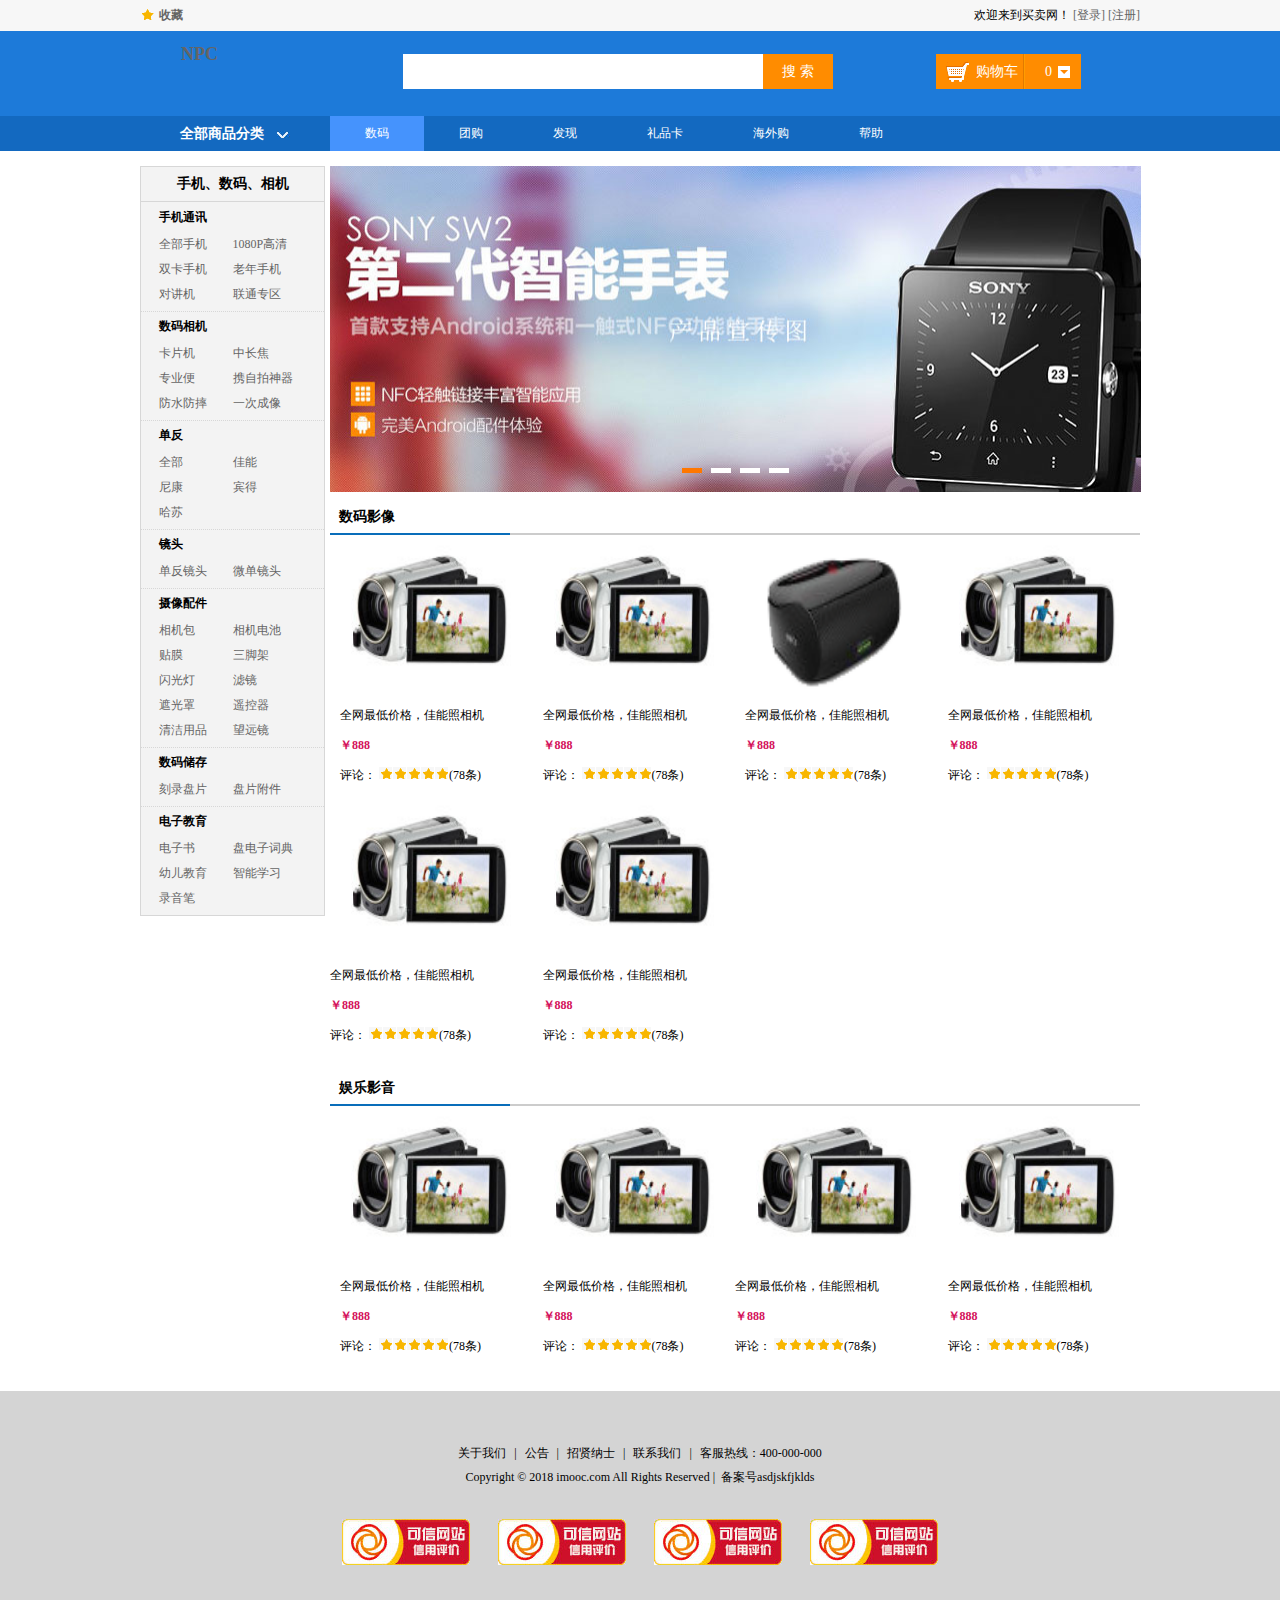
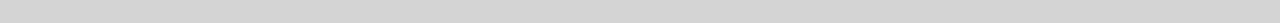
<file: produceClass.html>
<!DOCTYPE html>
<html>
<head>
	<meta charset="utf-8" />
	<title>产品分类</title>
	<link rel="stylesheet" style="text/css" href="style/css1.css">
	<link rel="stylesheet" style="text/css" href="style/main.css">
		<link rel="stylesheet" type="text/css" href="style/index.css"/>
	<script src="js/MoveCopy.js"></script>
</head>
<body>
	<div class="headerBro clearfloat clearfix"> <!-- 头部 -->
		<div class="topBar">
			<div class="comWidth">
				<div class="leftArea">  <!-- 左边区域 -->
					<a href="#" class="collection">收藏</a>
				</div>
				<div class="rightArea">   <!-- 右侧区域 -->
					欢迎来到买卖网！
					<a href="login.html">[登录]</a>
					<a href="register.html">[注册]</a>
				</div>
			</div>
		</div>
		<!-- logo -->
		<div class="logoBar">    
			<!-- 居中部分 -->
			<div class="comWidth">   
				<div class="logo fl">
					<a href="index.html"> <h2>NPC</h2></a>
				</div>
				<!--  搜索框 -->
				<div class="search_box fl">   
					<input type="text" class="search_text fl">
					<input type="button" value="搜 索" class="search_btn fl">
				</div>
				<!-- 购物车 -->
				<div class="shopCar fr">    
					<span class="shopText fl">购物车</span>
					<span class="shopNum fr">0</span>
				</div>
			</div>
			<!--  导航 -->
			<div class="navBox">  
				<div class="comWidth">
					<div class="shopClass fl">
						<h3 id="shopClass">全部商品分类 <i></i></h3>
						<div class="shopClass_show hide" id="shopClassShow"> <!-- 左边导航 -->
							<dl class="shopClass_item">
								<dt>
									<a href="produceClass.html">手机</a>
									<a href="produceClass.html">数码</a>
									<a href="" class="alink">合约机</a>
								</dt>
								<dd>
									<a href="">荣耀X7</a>
									<a href="">单反</a>
									<a href="">智能设备</a>
								</dd>
							</dl>
							<dl class="shopClass_item">
								<dt>
									<a href="produceClass.html">手机</a>
									<a href="produceClass.html">数码</a>
									<a href="" class="alink">合约机</a>
								</dt>
								<dd>
									<a href="">荣耀X7</a>
									<a href="">单反</a>
									<a href="">智能设备</a>
								</dd>
							</dl>
							<dl class="shopClass_item">
								<dt>
									<a href="produceClass.html">手机</a>
									<a href="produceClass.html">数码</a>
									<a href="" class="alink">合约机</a>
								</dt>
								<dd>
									<a href="">荣耀X7</a>
									<a href="">单反</a>
									<a href="">智能设备</a>
								</dd>
							</dl>
							<dl class="shopClass_item">
								<dt>
									<a href="produceClass.html">手机</a>
									<a href="produceClass.html">数码</a>
									<a href="" class="alink">合约机</a>
								</dt>
								<dd>
									<a href="">荣耀X7</a>
									<a href="">单反</a>
									<a href="">智能设备</a>
								</dd>
							</dl>
							<dl class="shopClass_item">
								<dt>
									<a href="produceClass.html">手机</a>
									<a href="produceClass.html">数码</a>
									<a href="" class="alink">合约机</a>
								</dt>
								<dd>
									<a href="">荣耀X7</a>
									<a href="">单反</a>
									<a href="">智能设备</a>
								</dd>
							</dl>
						</div>
						<div class="shopClass_list hide" id="shopClassList" >  <!-- 右边导航栏 -->
							<div class="shopClass_cont">
								<dl class="shopList_item">
									<dt>电脑装机</dt>
									<dd>
										<a href="">文字撒</a>
										<a href="">文字</a>
										<a href="">文字撒</a>
										<a href="">文字撒第三方</a>
										<a href="">文字</a>
										<a href="">文字撒</a>
									</dd>
								</dl>
							</div>
							<div class="shopClass_cont">
								<dl class="shopList_item">
									<dt>电脑装机</dt>
									<dd>
										<a href="">文字撒</a>
										<a href="">文字</a>
										<a href="">文字撒</a>
										<a href="">文字撒第三方</a>
										<a href="">文字</a>
										<a href="">文字撒</a>
										<a href="">文字撒第三方</a>
										<a href="">文字</a>
										<a href="">文字撒</a>
									</dd>
								</dl>
							</div>
							<div class="shopClass_cont">
								<dl class="shopList_item">
									<dt>电脑装机</dt>
									<dd>
										<a href="">文字撒</a>
										<a href="">文字</a>
										<a href="">文字</a>
										<a href="">文字撒</a>
										<a href="">文字撒第三方</a>
										<a href="">文字</a>
										<a href="">文字撒</a>
									</dd>
								</dl>
							</div>
							<div class="shopClass_cont">
								<dl class="shopList_item">
									<dt>电脑装机</dt>
									<dd>
										<a href="">文字撒</a>
										<a href="">文字</a>
										<a href="">文字撒</a>
										<a href="">文字撒第三方</a>
										<a href="">文字</a>
										<a href="">文字撒</a>
										<a href="">文字撒第三方</a>
										<a href="">文字</a>
										<a href="">文字撒</a>
									</dd>
								</dl>
							</div>
							<div class="shopClass_cont">
								<dl class="shopList_item">
									<dt>电脑装机</dt>
									<dd>
										<a href="">文字撒</a>
										<a href="">文字</a>
										<a href="">文字撒第三方</a>
										<a href="">文字</a>
										<a href="">文字撒</a>
										<a href="">文字撒第三方</a>
										<a href="">文字</a>
										<a href="">文字撒</a>
									</dd>
								</dl>
								<div class="shopList_links">
									<a href="">文字测试内容<span></span></a>
									<a href="">内容改变<span></span></a>
								</div>
							</div>
						</div>
					</div>
					<ul class="nav fl">
						<li ><a href="produceClass.html" class="active">数码</a></li>
						<li><a href="">团购</a></li>
						<li><a href="">发现</a></li>
						<li><a href="">礼品卡</a></li>
						<li><a href="">海外购</a></li>
						<li><a href="">帮助</a></li>
					</ul>
				</div>
			</div> 
		</div>
	</div>

	<div class="hr_15"></div>
	<div class="comWidth clearfix clearfloat products" >
		<div class="leftArea">
			<div class="leftNav"> <!-- 产品分类导航 -->
				<h3 class="nav_title">
					手机、数码、相机
				</h3>
				<div class="nav_cont">
					<h3>手机通讯</h3>
					<ul class="navCont_list clearfix">
						<li><a href="">全部手机</a></li>
						<li><a href="">1080P高清</a></li>
						<li><a href="">双卡手机</a></li>
						<li><a href="">老年手机</a></li>
						<li><a href="">对讲机</a></li>
						<li><a href="">联通专区</a></li>
					</ul>
				</div>
				<div class="nav_cont">
					<h3>数码相机</h3>
					<ul class="navCont_list clearfix">
						<li><a href="">卡片机</a></li>
						<li><a href="">中长焦</a></li>
						<li><a href="">专业便</a></li>
						<li><a href="">携自拍神器</a></li>
						<li><a href="">防水防摔</a></li>
						<li><a href="">一次成像</a></li>
					</ul>
				</div>
				<div class="nav_cont">
					<h3>单反</h3>
					<ul class="navCont_list clearfix">
						<li><a href="">全部</a></li>
						<li><a href="">佳能</a></li>
						<li><a href="">尼康</a></li>
						<li><a href="">宾得</a></li>
						<li><a href="">哈苏</a></li>
					</ul>
				</div>
				<div class="nav_cont">
					<h3>镜头</h3>
					<ul class="navCont_list clearfix">
						<li><a href="">单反镜头</a></li>
						<li><a href="">微单镜头</a></li>
					</ul>
				</div>
				<div class="nav_cont">
					<h3>摄像配件</h3>
					<ul class="navCont_list clearfix">
						<li><a href="">相机包</a></li>
						<li><a href="">相机电池</a></li>
						<li><a href="">贴膜</a></li>
						<li><a href="">三脚架</a></li>
						<li><a href="">闪光灯</a></li>
						<li><a href="">滤镜</a></li>
						<li><a href="">遮光罩</a></li>
						<li><a href="">遥控器</a></li>
						<li><a href="">清洁用品</a></li>
						<li><a href="">望远镜</a></li>
					</ul>
				</div>
				<div class="nav_cont">
					<h3>数码储存</h3>
					<ul class="navCont_list clearfix">
						<li><a href="">刻录盘片</a></li>
						<li><a href="">盘片附件</a></li>
					</ul>
				</div>
				<div class="nav_cont">
					<h3>电子教育</h3>
					<ul class="navCont_list clearfix">
						<li><a href="">电子书</a></li>
						<li><a href="">盘电子词典</a></li>
						<li><a href="">幼儿教育</a></li>
						<li><a href="">智能学习</a></li>
						<li><a href="">录音笔</a></li>
					</ul>
				</div>
			</div>
		</div>
		<div class="rightArea">
			<div class="banner_bar banner_big">
				<ul class="imgBox" id="banner_imgs">
					<li style="left: -810px;"><a href="#"><img src="images/banner/banner_11.jpg" alt="banner"></a></li>
					<li><a href="#"><img src="images/banner/banner2_11.gif" alt="banner"></a></li>
					<li><a href="#"><img src="images/banner/banner_11.jpg" alt="banner"></a></li>
					<li><a href="#"><img src="images/banner/banner2_11.gif" alt="banner"></a></li>
				</ul>
				<div class="imgNum" id="aNum">
					<a href="javascript:;" class="active"></a>
					<a href="javascript:;"></a>
					<a href="javascript:;"></a>
					<a href="javascript:;"></a>
				</div>
			</div>

			<div class="hr_7"></div>
			<div class="products_title clearfloat">
				<h3>数码影像</h3>
			</div>
			<div class="products_list clearfloat clearfix">
				<div class="item">
					<div class=""></div>
					<div class="item_cont">
						<div class="img_item">
							<a href=""><img src="images/proImg_03.jpg" alt=""></a>
						</div>
						<p><a href="">全网最低价格，佳能照相机</a></p>
						<p class="money">￥888</p>
						<p>评论：
							<span class="starts"></span><span class="starts"></span><span class="starts"></span><span class="starts"></span><span class="starts"></span><a href="#">(78条)</a>
						</p> 
					</div>
				</div>
				<div class="item">
					<div class=""></div>
					<div class="item_cont">
						<div class="img_item">
							<a href=""><img src="images/proImg_03.jpg" alt=""></a>
						</div>
						<p><a href="">全网最低价格，佳能照相机</a></p>
						<p class="money">￥888</p>
						<p>评论：
							<span class="starts"></span><span class="starts"></span><span class="starts"></span><span class="starts"></span><span class="starts"></span><a href="#">(78条)</a>
						</p> 
					</div>
				</div>
				<div class="item">
					<div class=""></div>
					<div class="item_cont">
						<div class="img_item">
							<a href=""><img src="images/produce_sm_2_98.gif" alt=""></a>
						</div>
						<p><a href="">全网最低价格，佳能照相机</a></p>
						<p class="money">￥888</p>
						<p>评论：
							<span class="starts"></span><span class="starts"></span><span class="starts"></span><span class="starts"></span><span class="starts"></span><a href="#">(78条)</a>
						</p> 
					</div>
				</div>
				<div class="item">
					<div class=""></div>
					<div class="item_cont">
						<div class="img_item">
							<a href=""><img src="images/proImg_03.jpg" alt=""></a>
						</div>
						<p><a href="">全网最低价格，佳能照相机</a></p>
						<p class="money">￥888</p>
						<p>评论：
							<span class="starts"></span><span class="starts"></span><span class="starts"></span><span class="starts"></span><span class="starts"></span><a href="#">(78条)</a>
						</p> 
					</div>
				</div>
				<div class="item">
					<div class="img_item">
						<a href=""><img src="images/proImg_03.jpg" alt=""></a>
					</div>
					<p><a href="">全网最低价格，佳能照相机</a></p>
					<p class="money">￥888</p>
					<p>评论：
						<span class="starts"></span><span class="starts"></span><span class="starts"></span><span class="starts"></span><span class="starts"></span><a href="#">(78条)</a>
					</p> 
				</div>
				<div class="item">
					<div class=""></div>
					<div class="item_cont">
						<div class="img_item">
							<a href=""><img src="images/proImg_03.jpg" alt=""></a>
						</div>
						<p><a href="">全网最低价格，佳能照相机</a></p>
						<p class="money">￥888</p>
						<p>评论：
							<span class="starts"></span><span class="starts"></span><span class="starts"></span><span class="starts"></span><span class="starts"></span><a href="#">(78条)</a>
						</p> 
					</div>
				</div>
			</div>

			<div class="hr_15"></div>
			<div class="products_title clearfloat clearfix">
				<h3>娱乐影音</h3>
			</div>
			<div class="products_list clearfloat clearfix">
				<div class="item">
					<div class=""></div>
					<div class="item_cont">
						<div class="img_item">
							<a href=""><img src="images/proImg_03.jpg" alt=""></a>
						</div>
						<p><a href="">全网最低价格，佳能照相机</a></p>
						<p class="money">￥888</p>
						<p>评论：
							<span class="starts"></span><span class="starts"></span><span class="starts"></span><span class="starts"></span><span class="starts"></span><a href="#">(78条)</a>
						</p> 
					</div>
				</div>
				<div class="item">
					<div class=""></div>
					<div class="item_cont">
						<div class="img_item">
							<a href=""><img src="images/proImg_03.jpg" alt=""></a>
						</div>
						<p><a href="">全网最低价格，佳能照相机</a></p>
						<p class="money">￥888</p>
						<p>评论：
							<span class="starts"></span><span class="starts"></span><span class="starts"></span><span class="starts"></span><span class="starts"></span><a href="#">(78条)</a>
						</p> 
					</div>
				</div>
				<div class="item">
					<div class="img_item">
						<a href=""><img src="images/proImg_03.jpg" alt=""></a>
					</div>
					<p><a href="">全网最低价格，佳能照相机</a></p>
					<p class="money">￥888</p>
					<p>评论：
						<span class="starts"></span><span class="starts"></span><span class="starts"></span><span class="starts"></span><span class="starts"></span><a href="#">(78条)</a>
					</p> 
				</div>
				<div class="item">
					<div class=""></div>
					<div class="item_cont">
						<div class="img_item">
							<a href=""><img src="images/proImg_03.jpg" alt=""></a>
						</div>
						<p><a href="">全网最低价格，佳能照相机</a></p>
						<p class="money">￥888</p>
						<p>评论：
							<span class="starts"></span><span class="starts"></span><span class="starts"></span><span class="starts"></span><span class="starts"></span><a href="#">(78条)</a>
						</p> 
					</div>
				</div>
			</div>
		</div>
	</div>
</div>

<div class="hr_25"></div>
<!-- 底部 -->
<div class="footer">
	<p>
		<a href="">关于我们</a>
		<i>|</i>
		<a href="">公告</a>
		<i>|</i>
		<a href="">招贤纳士</a>
		<i>|</i>
		<a href="">联系我们</a>
		<i>|</i>
		<a href="">客服热线：400-000-000</a>
	</p>
	<p>Copyright &copy; 2018 imooc.com All Rights Reserved | &nbsp;备案号asdjskfjklds </p>
	<p class="web">
		<a href=""><img src="images/footerImg.jpg" alt="logo"></a>
		<a href=""><img src="images/footerImg.jpg" alt="logo"></a>
		<a href=""><img src="images/footerImg.jpg" alt="logo"></a>
		<a href=""><img src="images/footerImg.jpg" alt="logo"></a>
	</p>
</div>
<script src="./js/jquery.js"></script>
</body>
</html>
</file>
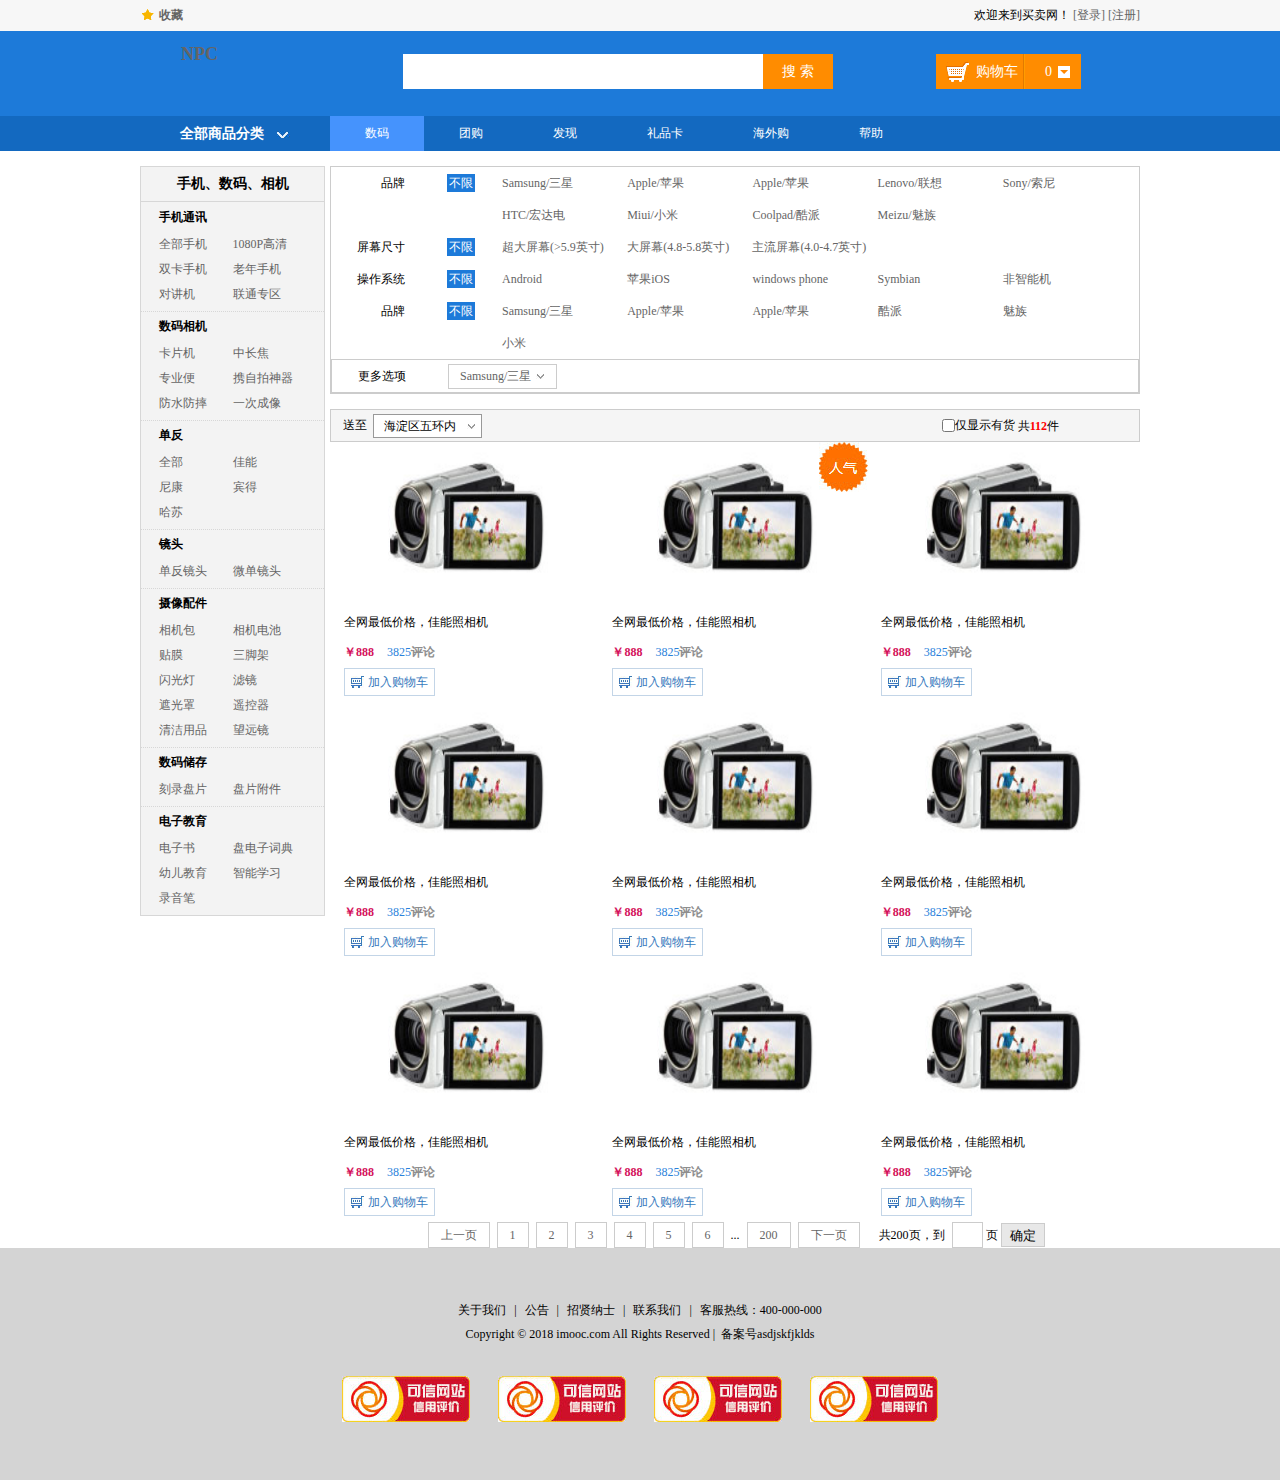
<file: produceSelect.html>
<!DOCTYPE html>
<html>
<head>
	<meta charset="utf-8" />
	<title>产品筛选</title>
	<link rel="stylesheet" style="text/css" href="style/css1.css">
	<link rel="stylesheet" style="text/css" href="style/main.css">
	<script src="js/MoveCopy.js"></script> 
</head>
<body>
	<div class="headerBro clearfix clearfloat"> <!-- 头部 -->
		<div class="topBar">
			<div class="comWidth">
				<div class="leftArea">  <!-- 左边区域 -->
					<a href="#" class="collection">收藏</a>
				</div>
				<div class="rightArea">   <!-- 右侧区域 -->
					欢迎来到买卖网！
					<a href="login.html">[登录]</a>
					<a href="register.html">[注册]</a>
				</div>
			</div>
		</div>
		<!-- logo -->
		<div class="logoBar">    
			<!-- 居中部分 -->
			<div class="comWidth">   
				<div class="logo fl">
					<a href="index.html"><h2>NPC</h2></a>
				</div>
				<!--  搜索框 -->
				<div class="search_box fl">   
					<input type="text" class="search_text fl">
					<input type="button" value="搜 索" class="search_btn fl">
				</div>
				<!-- 购物车 -->
				<div class="shopCar fr">    
					<span class="shopText fl">购物车</span>
					<span class="shopNum fr">0</span>
				</div>
			</div>
			<!--  导航 -->
			<div class="navBox">  
				<div class="comWidth">
					<div class="shopClass fl">
						<h3 id="shopClass">全部商品分类 <i></i></h3>
						<div class="shopClass_show hide" id="shopClassShow"> <!-- 左边导航 -->
							<dl class="shopClass_item">
								<dt>
									<a href="produceClass.html">手机</a>
									<a href="produceClass.html">数码</a>
									<a href="" class="alink">合约机</a>
								</dt>
								<dd>
									<a href="">荣耀X7</a>
									<a href="">单反</a>
									<a href="">智能设备</a>
								</dd>
							</dl>
							<dl class="shopClass_item">
								<dt>
									<a href="produceClass.html">手机</a>
									<a href="produceClass.html">数码</a>
									<a href="" class="alink">合约机</a>
								</dt>
								<dd>
									<a href="">荣耀X7</a>
									<a href="">单反</a>
									<a href="">智能设备</a>
								</dd>
							</dl>
							<dl class="shopClass_item">
								<dt>
									<a href="produceClass.html">手机</a>
									<a href="produceClass.html">数码</a>
									<a href="" class="alink">合约机</a>
								</dt>
								<dd>
									<a href="">荣耀X7</a>
									<a href="">单反</a>
									<a href="">智能设备</a>
								</dd>
							</dl>
							<dl class="shopClass_item">
								<dt>
									<a href="produceClass.html">手机</a>
									<a href="produceClass.html">数码</a>
									<a href="" class="alink">合约机</a>
								</dt>
								<dd>
									<a href="">荣耀X7</a>
									<a href="">单反</a>
									<a href="">智能设备</a>
								</dd>
							</dl>
							<dl class="shopClass_item">
								<dt>
									<a href="produceClass.html">手机</a>
									<a href="produceClass.html">数码</a>
									<a href="" class="alink">合约机</a>
								</dt>
								<dd>
									<a href="">荣耀X7</a>
									<a href="">单反</a>
									<a href="">智能设备</a>
								</dd>
							</dl>
						</div>
						<div class="shopClass_list hide" id="shopClassList" >  <!-- 右边导航栏 -->
							<div class="shopClass_cont">
								<dl class="shopList_item">
									<dt>电脑装机</dt>
									<dd>
										<a href="">文字撒</a>
										<a href="">文字</a>
										<a href="">文字撒</a>
										<a href="">文字撒第三方</a>
										<a href="">文字</a>
										<a href="">文字撒</a>
									</dd>
								</dl>
							</div>
							<div class="shopClass_cont">
								<dl class="shopList_item">
									<dt>电脑装机</dt>
									<dd>
										<a href="">文字撒</a>
										<a href="">文字</a>
										<a href="">文字撒</a>
										<a href="">文字撒第三方</a>
										<a href="">文字</a>
										<a href="">文字撒</a>
										<a href="">文字撒第三方</a>
										<a href="">文字</a>
										<a href="">文字撒</a>
									</dd>
								</dl>
							</div>
							<div class="shopClass_cont">
								<dl class="shopList_item">
									<dt>电脑装机</dt>
									<dd>
										<a href="">文字撒</a>
										<a href="">文字</a>
										<a href="">文字</a>
										<a href="">文字撒</a>
										<a href="">文字撒第三方</a>
										<a href="">文字</a>
										<a href="">文字撒</a>
									</dd>
								</dl>
							</div>
							<div class="shopClass_cont">
								<dl class="shopList_item">
									<dt>电脑装机</dt>
									<dd>
										<a href="">文字撒</a>
										<a href="">文字</a>
										<a href="">文字撒</a>
										<a href="">文字撒第三方</a>
										<a href="">文字</a>
										<a href="">文字撒</a>
										<a href="">文字撒第三方</a>
										<a href="">文字</a>
										<a href="">文字撒</a>
									</dd>
								</dl>
							</div>
							<div class="shopClass_cont">
								<dl class="shopList_item">
									<dt>电脑装机</dt>
									<dd>
										<a href="">文字撒</a>
										<a href="">文字</a>
										<a href="">文字撒第三方</a>
										<a href="">文字</a>
										<a href="">文字撒</a>
										<a href="">文字撒第三方</a>
										<a href="">文字</a>
										<a href="">文字撒</a>
									</dd>
								</dl>
								<div class="shopList_links">
									<a href="">文字测试内容<span></span></a>
									<a href="">内容改变<span></span></a>
								</div>
							</div>
						</div>
					</div>
					<ul class="nav fl">
						<li ><a href="produceClass.html" class="active">数码</a></li>
						<li><a href="">团购</a></li>
						<li><a href="">发现</a></li>
						<li><a href="">礼品卡</a></li>
						<li><a href="">海外购</a></li>
						<li><a href="">帮助</a></li>
					</ul>
				</div>
			</div> 
		</div>
	</div>

	<div class="hr_15"></div>
	<div class="comWidth clearfix clearfloat products" >
		<div class="leftArea">
			<div class="leftNav"> <!-- 产品分类导航 -->
				<h3 class="nav_title">
					手机、数码、相机
				</h3>
				<div class="nav_cont">
					<h3>手机通讯</h3>
					<ul class="navCont_list clearfix">
						<li><a href="">全部手机</a></li>
						<li><a href="">1080P高清</a></li>
						<li><a href="">双卡手机</a></li>
						<li><a href="">老年手机</a></li>
						<li><a href="">对讲机</a></li>
						<li><a href="">联通专区</a></li>
					</ul>
				</div>
				<div class="nav_cont">
					<h3>数码相机</h3>
					<ul class="navCont_list clearfix">
						<li><a href="">卡片机</a></li>
						<li><a href="">中长焦</a></li>
						<li><a href="">专业便</a></li>
						<li><a href="">携自拍神器</a></li>
						<li><a href="">防水防摔</a></li>
						<li><a href="">一次成像</a></li>
					</ul>
				</div>
				<div class="nav_cont">
					<h3>单反</h3>
					<ul class="navCont_list clearfix">
						<li><a href="">全部</a></li>
						<li><a href="">佳能</a></li>
						<li><a href="">尼康</a></li>
						<li><a href="">宾得</a></li>
						<li><a href="">哈苏</a></li>
					</ul>
				</div>
				<div class="nav_cont">
					<h3>镜头</h3>
					<ul class="navCont_list clearfix">
						<li><a href="">单反镜头</a></li>
						<li><a href="">微单镜头</a></li>
					</ul>
				</div>
				<div class="nav_cont">
					<h3>摄像配件</h3>
					<ul class="navCont_list clearfix">
						<li><a href="">相机包</a></li>
						<li><a href="">相机电池</a></li>
						<li><a href="">贴膜</a></li>
						<li><a href="">三脚架</a></li>
						<li><a href="">闪光灯</a></li>
						<li><a href="">滤镜</a></li>
						<li><a href="">遮光罩</a></li>
						<li><a href="">遥控器</a></li>
						<li><a href="">清洁用品</a></li>
						<li><a href="">望远镜</a></li>
					</ul>
				</div>
				<div class="nav_cont">
					<h3>数码储存</h3>
					<ul class="navCont_list clearfix">
						<li><a href="">刻录盘片</a></li>
						<li><a href="">盘片附件</a></li>
					</ul>
				</div>
				<div class="nav_cont">
					<h3>电子教育</h3>
					<ul class="navCont_list clearfix">
						<li><a href="">电子书</a></li>
						<li><a href="">盘电子词典</a></li>
						<li><a href="">幼儿教育</a></li>
						<li><a href="">智能学习</a></li>
						<li><a href="">录音笔</a></li>
					</ul>
				</div>
			</div>
		</div>
		<div class="rightArea"> <!-- 分类筛选 -->
			<div class="screening clearfix clearfloat">
				<dl>
					<dt>品牌</dt>
					<dd class="limit"><a href="" class="active">不限</a></dd>
					<dd class="screening_list">
						<ul class="clearfix">
							<li><a href="">Samsung/三星</a></li>
							<li><a href="">Apple/苹果</a></li>
							<li><a href="">Apple/苹果</a></li>
							<li><a href="">Lenovo/联想</a></li>
							<li><a href="">Sony/索尼</a></li>
							<li><a href="">HTC/宏达电</a></li>
							<li><a href="">Miui/小米</a></li>
							<li><a href="">Coolpad/酷派</a></li>
							<li><a href="">Meizu/魅族</a></li>
						</ul>
					</dd>
				</dl>
				<dl>
					<dt>屏幕尺寸</dt>
					<dd class="limit"><a href="" class="active">不限</a></dd>
					<dd class="screening_list">
						<ul class="clearfix">
							<li><a href="">超大屏幕(>5.9英寸)</a></li>
							<li><a href="">大屏幕(4.8-5.8英寸)</a></li>
							<li><a href="">主流屏幕(4.0-4.7英寸)</a></li>
						</ul>
					</dd>
				</dl>
				<dl>
					<dt>操作系统</dt>
					<dd class="limit"><a href="" class="active">不限</a></dd>
					<dd class="screening_list">
						<ul class="clearfix">
							<li><a href="">Android</a></li>
							<li><a href="">苹果iOS</a></li>
							<li><a href="">windows phone</a></li>
							<li><a href="">Symbian</a></li>
							<li><a href="">非智能机</a></li>
						</ul>
					</dd>
				</dl>
				<dl>
					<dt>品牌</dt>
					<dd class="limit"><a href="" class="active">不限</a></dd>
					<dd class="screening_list">
						<ul class="clearfix">
							<li><a href="">Samsung/三星</a></li>
							<li><a href="">Apple/苹果</a></li>
							<li><a href="">Apple/苹果</a></li>
							<li><a href="">酷派</a></li>
							<li><a href="">魅族</a></li>
							<li><a href="">小米</a></li>
						</ul>
					</dd>
				</dl>
				<dl class="screening clearfix clearfloat">
					<dt>更多选项</dt>
					<dd class="screening_list">
						<div class="screen_more">
							<a href="#">Samsung/三星</a>
						</div>
					</dd>
				</dl>
			</div>

			<div class="hr_15"></div>
			<div class="addInfo clearfix clearfloat">
				<div class="address">
					<span class="add_text">送至</span>
					<div class="select">
						<h3>海淀区五环内</h3>
						<span></span>
						<ul class="show_select">
							<li>北京</li>
							<li>上海</li>
							<li>广州</li>
							<li>深圳</li>
							<li>江苏</li>
						</ul>
					</div>
				</div>
				<div class="fr screen_text">
					<span class="check">
						<input type="checkbox"><label for="check">仅显示有货</label>
					</span>
					<span class="shop_number">
						共<em>112</em>件
					</span>
				</div>
			</div>

			
			<div class="products_list screening_list_more clearfloat clearfix">
				<div class="item">
					<div class=""></div>
					<div class="item_cont">
						<div class="img_item">
							<a href=""><img src="images/proImg_03.jpg" alt=""></a>
						</div>
						<p><a href="">全网最低价格，佳能照相机</a></p>
						<p class="money">￥888
							<span class="comment"><em>3825</em>评论</span>
						</p>

						<p><a href="" class="addCar">加入购物车</a></p> 
					</div>
				</div>
				<div class="item">
					<div class=""></div>
					<div class="item_cont">
						<div class="img_item">
							<a href=""><img src="images/proImg_03.jpg" alt=""></a>
						</div>
						<p><a href="">全网最低价格，佳能照相机</a></p>
						<p class="money">￥888
							<span class="comment"><em>3825</em>评论</span>
						</p>
						<p><a href="" class="addCar">加入购物车</a></p> 
					</div>
					<div class="hot">
					</div>
				</div>
				<div class="item">
					<div class=""></div>
					<div class="item_cont">
						<div class="img_item">
							<a href=""><img src="images/proImg_03.jpg" alt=""></a>
						</div>
						<p><a href="">全网最低价格，佳能照相机</a></p>
						<p class="money">￥888
							<span class="comment"><em>3825</em>评论</span>
						</p>
						<p><a href="" class="addCar">加入购物车</a></p> 
					</div>
				</div>
				<div class="item">
					<div class=""></div>
					<div class="item_cont">
						<div class="img_item">
							<a href=""><img src="images/proImg_03.jpg" alt=""></a>
						</div>
						<p><a href="">全网最低价格，佳能照相机</a></p>
						<p class="money">￥888
							<span class="comment"><em>3825</em>评论</span>
						</p>
						<p><a href="" class="addCar">加入购物车</a></p> 
					</div>
				</div>
				<div class="item">
					<div class=""></div>
					<div class="item_cont">
						<div class="img_item">
							<a href=""><img src="images/proImg_03.jpg" alt=""></a>
						</div>
						<p><a href="">全网最低价格，佳能照相机</a></p>
						<p class="money">￥888
							<span class="comment"><em>3825</em>评论</span>
						</p>
						<p><a href="" class="addCar">加入购物车</a></p> 
					</div>
				</div>
				<div class="item">
					<div class=""></div>
					<div class="item_cont">
						<div class="img_item">
							<a href=""><img src="images/proImg_03.jpg" alt=""></a>
						</div>
						<p><a href="">全网最低价格，佳能照相机</a></p>
						<p class="money">￥888
							<span class="comment"><em>3825</em>评论</span>
						</p>
						<p><a href="" class="addCar">加入购物车</a></p> 
					</div>
				</div>
				<div class="item">
					<div class=""></div>
					<div class="item_cont">
						<div class="img_item">
							<a href=""><img src="images/proImg_03.jpg" alt=""></a>
						</div>
						<p><a href="">全网最低价格，佳能照相机</a></p>
						<p class="money">￥888
							<span class="comment"><em>3825</em>评论</span>
						</p>
						<p><a href="" class="addCar">加入购物车</a></p> 
					</div>
				</div>
				<div class="item">
					<div class=""></div>
					<div class="item_cont">
						<div class="img_item">
							<a href=""><img src="images/proImg_03.jpg" alt=""></a>
						</div>
						<p><a href="">全网最低价格，佳能照相机</a></p>
						<p class="money">￥888
							<span class="comment"><em>3825</em>评论</span>
						</p>
						<p><a href="" class="addCar">加入购物车</a></p> 
					</div>
				</div>
				<div class="item">
					<div class=""></div>
					<div class="item_cont">
						<div class="img_item">
							<a href=""><img src="images/proImg_03.jpg" alt=""></a>
						</div>
						<p><a href="">全网最低价格，佳能照相机</a></p>
						<p class="money">￥888
							<span class="comment"><em>3825</em>评论</span>
						</p>
						<p><a href="" class="addCar">加入购物车</a></p> 
					</div>
				</div>
			</div>
			<div class="hr_25"></div>
			<div class="page">
				<a href="">上一页</a>
				<a href="">1</a>
				<a href="">2</a>
				<a href="">3</a>
				<a href="">4</a>
				<a href="">5</a>
				<a href="">6</a>
				<span class="hl">...</span>
				<a href="">200</a>
				<a href="">下一页</a>
				<span class="morePage">共200页，到</span>
				<input type="text" class="pageNum">
				<span clas="page_text">页</span>
				<input type="button" value="确定" class="page_btn">
			</div>
		</div>
	</div>



	<div class="hr_25"></div>
	<!-- 底部 -->
	<div class="footer">
		<p>
			<a href="">关于我们</a>
			<i>|</i>
			<a href="">公告</a>
			<i>|</i>
			<a href="">招贤纳士</a>
			<i>|</i>
			<a href="">联系我们</a>
			<i>|</i>
			<a href="">客服热线：400-000-000</a>
		</p>
		<p>Copyright &copy; 2018 imooc.com All Rights Reserved | &nbsp;备案号asdjskfjklds </p>
		<p class="web">
			<a href=""><img src="images/footerImg.jpg" alt="logo"></a>
			<a href=""><img src="images/footerImg.jpg" alt="logo"></a>
			<a href=""><img src="images/footerImg.jpg" alt="logo"></a>
			<a href=""><img src="images/footerImg.jpg" alt="logo"></a>
		</p>
	</div>
</body>
</html>
</file>
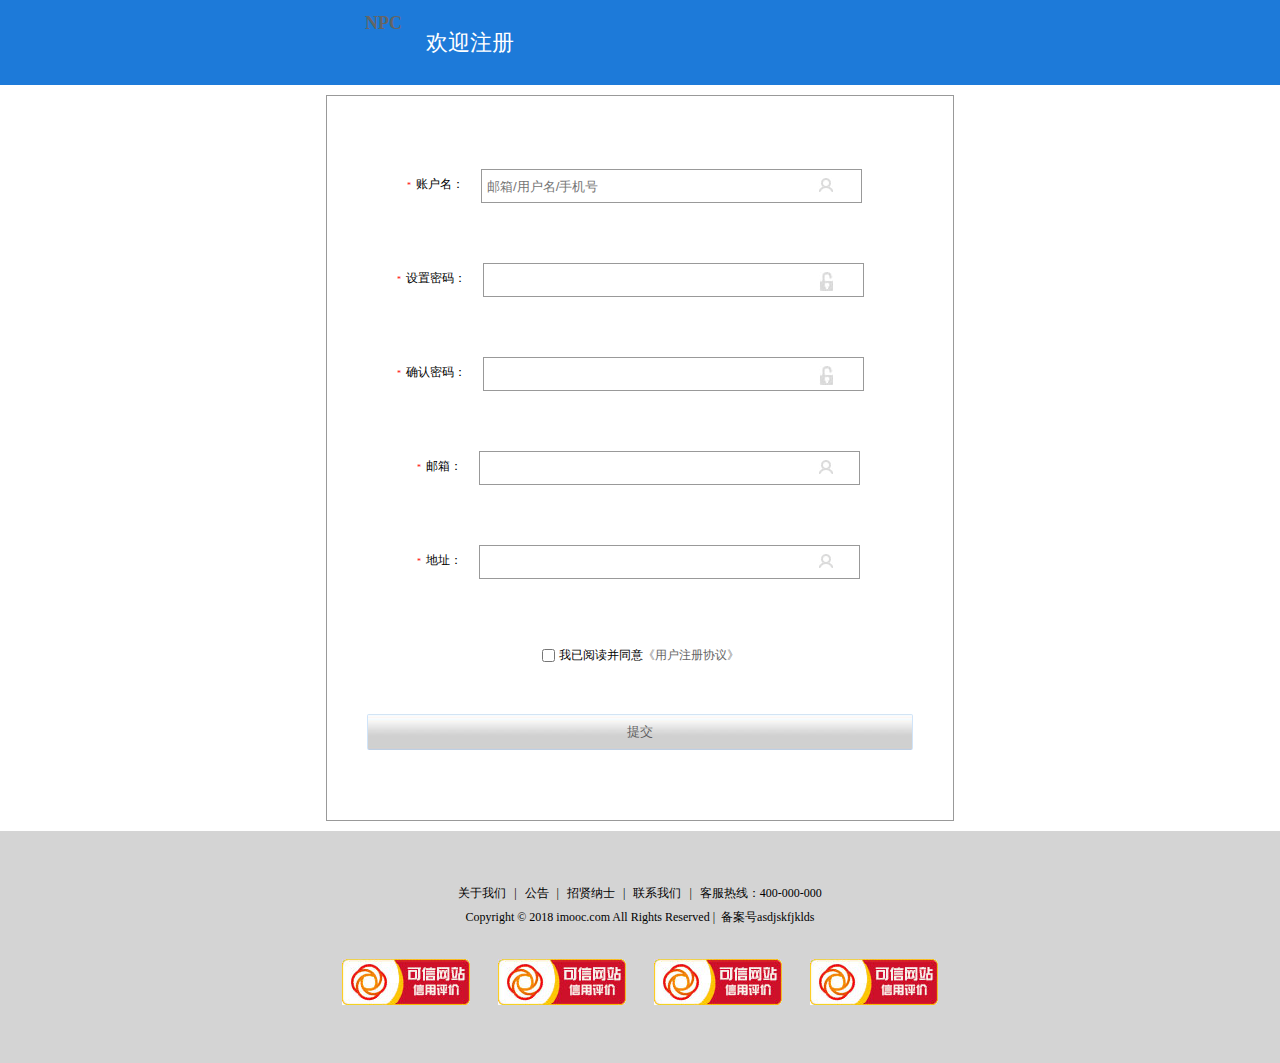
<file: register.html>
<!DOCTYPE html>
<html>
<head>
	<meta charset="utf-8" />
	<title>注册</title>
	<link rel="stylesheet" style="text/css" href="style/css1.css">
	<link rel="stylesheet" style="text/css" href="style/main.css">
</head>
<body>
	<div class="headerBro"> <!-- 头部 -->
		<!-- logo -->
		<div class="logoBar reg_logo clearfix clearfloat">    
			<!-- 居中部分 -->
			<div class="comWidth">   
				<div class="logo fl">
					<a href="#"><h2>NPC</h2></a>
				</div>
				<h3 class="welcome_title">欢迎注册</h3>
				
			</div>
		</div>
	</div>
	<div class="register">
		<div class=" login_cont clearfix">
			<ul class="reg_list">
				<li class="ml_10">
					<span class="reg_text"><em>*</em>账户名：</span>
					<div class="icon_input">
						<i class="user_icon"></i><input type="text" placeholder="邮箱/用户名/手机号" class="login_iput ">
					</div>		
				</li>
				<li>
					<span class="reg_text"><em>*</em>设置密码：</span>
					<div class="icon_input">
					<i class="pass_icon"></i><input type="password" name="" id="" class="login_iput">
				</div>
				</li>
				<li>
					<span class="reg_text"><em>*</em>确认密码：</span>
					<div class="icon_input">
					<i class="pass_icon"></i><input type="passowrd" name="" id="" class="login_iput">
				</div>
				</li>
				<li class="ml_20">
					<span class="reg_text"><em>*</em>邮箱：</span>
					<div class="icon_input">
						<i class="user_icon"></i><input type="text"  class="login_iput ">
					</div>		
				</li>
				<li class="ml_20">
					<span class="reg_text"><em>*</em>地址：</span>
					<div class="icon_input">
						<i class="user_icon"></i><input type="text" class="login_iput ">
					</div>		
				</li>
				<li >
					<div class="Ver_left">
						<input type="checkbox" id="re1" class="checkbox"><label for="re1">我已阅读并同意<a href="">《用户注册协议》</a></label>
					</div>
				</li>
			</ul>
				
			
				<input type="button" value="提交" class="login_btn">

			
		</div>
		
	</div>

	<div class="hr_25"></div>
	<!-- 底部 -->
	<div class="footer">
		<p>
			<a href="">关于我们</a>
			<i>|</i>
			<a href="">公告</a>
			<i>|</i>
			<a href="">招贤纳士</a>
			<i>|</i>
			<a href="">联系我们</a>
			<i>|</i>
			<a href="">客服热线：400-000-000</a>
		</p>
		<p>Copyright &copy; 2018 imooc.com All Rights Reserved | &nbsp;备案号asdjskfjklds </p>
		<p class="web">
			<a href=""><img src="images/footerImg.jpg" alt="logo"></a>
			<a href=""><img src="images/footerImg.jpg" alt="logo"></a>
			<a href=""><img src="images/footerImg.jpg" alt="logo"></a>
			<a href=""><img src="images/footerImg.jpg" alt="logo"></a>
		</p>
	</div>
</body>
</html>
</file>
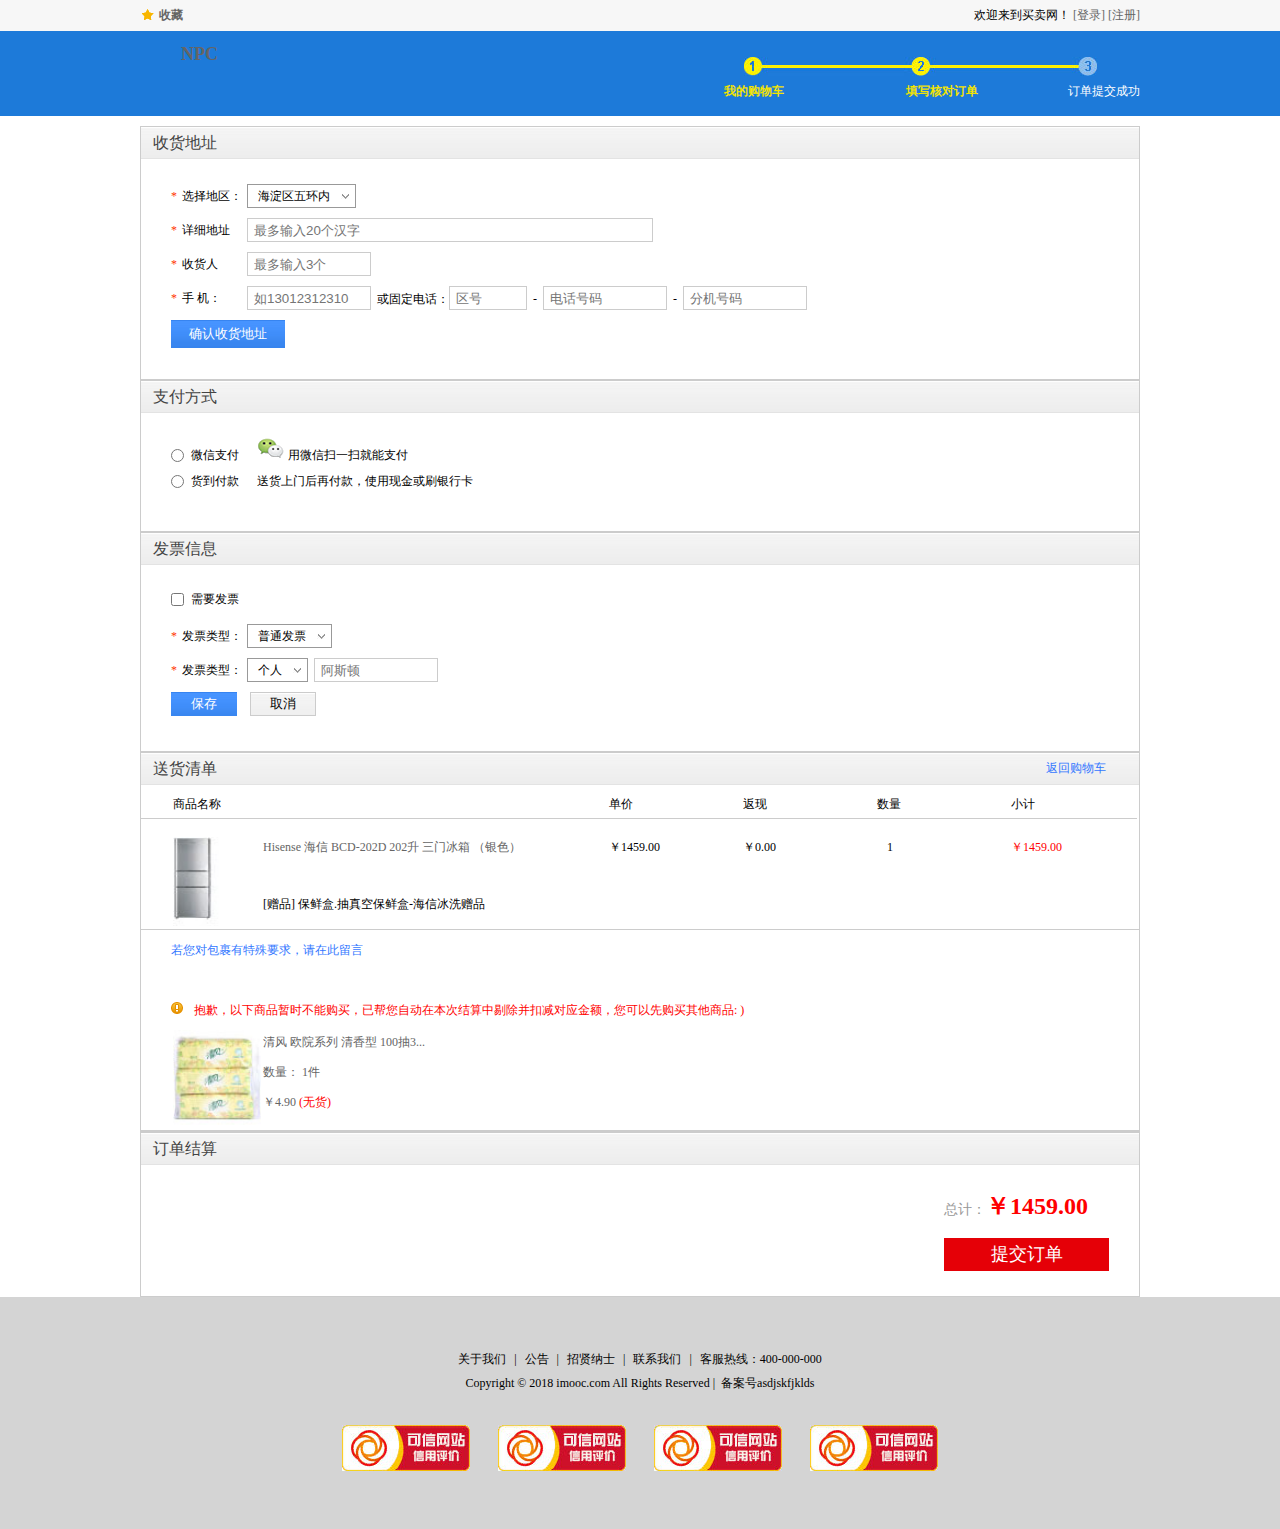
<file: shopCar.html>
<!DOCTYPE html>
<html>
<head>
	<meta charset="utf-8" />
	<title>购物车</title>
	<link rel="stylesheet" style="text/css" href="style/css1.css">
	<link rel="stylesheet" style="text/css" href="style/main.css">
</head>
<body>
	<div class="headerBro clearfloat clearfix"> <!-- 头部 -->
		<div class="topBar">
			<div class="comWidth">
				<div class="leftArea">  <!-- 左边区域 -->
					<a href="#" class="collection">收藏</a>
				</div>
				<div class="rightArea">   <!-- 右侧区域 -->
					欢迎来到买卖网！
					<a href="login.html">[登录]</a>
					<a href="register.html">[注册]</a>
				</div>
			</div>
		</div>
		<!-- logo -->
		<div class="logoBar clearfix">    
			<!-- 居中部分 -->
			<div class="comWidth">   
				<div class="logo fl">
					<a href="index.html"><h2>NPC</h2></a>
				</div>
				<div class="stepBox fr">
					<div class="step"></div>
					<ul class="step_text">
						<li class="s01 active">我的购物车</li>
						<li class="s02 active">填写核对订单</li>
						<li class="s03">订单提交成功</li>
					</ul>
				</div>
			</div>
		</div>
	</div>
	
	<div class="shoppingCart comWidth">
		<div class="shopping_item">
			<h3 class="shopping_tit">收货地址</h3>
			<div class="shopping_cont padding-shop">
				<ul class="shopping_list">
					<li>
						<span class="shopping_list_text"><em>*</em>选择地区：</span>
						<div class="select">
							<h3>海淀区五环内</h3>
							<span></span>
							<ul class="show_select">
								<li>北京</li>
								<li>上海</li>
								<li>广州</li>
								<li>深圳</li>
								<li>江苏</li>
							</ul>
						</div>
					</li>
					<li><span class="shopping_list_text"><em>*</em>详细地址</span>
						<input class="input input_b" type="text" placeholder="最多输入20个汉字">
					</li>
					<li>
						<span class="shopping_list_text"><em>*</em>收货人</span>
						<input class="input" type="text" placeholder="最多输入3个">
					</li>
					<li>
						<span class="shopping_list_text"><em>*</em>手 机：</span>
						<input class="input" type="text" placeholder="如13012312310">&nbsp;
						或固定电话：<input type="text" class="input input_s" placeholder="区号">
						<span class="jian">-</span>
						<input type="text" class="input" placeholder="电话号码">
						<span class="jian">-</span>
						<input type="text" class="input" placeholder="分机号码">
					</li>
					<li><input type="button" class="affirm" value="确认收货地址"></li>
				</ul>
			</div>
		</div>
		<div class="hr_25"></div>
		<div class="shopping_item">
			<h3 class="shopping_tit">支付方式</h3>
			<div class="shopping_cont padding-shop">
				<ul class="shopping_list">
					<li><input type="radio" id="r1" class="radio">
						<label for="r1">微信支付</label>
						<img src="images/wechat_07.png" alt="" class="StartsBox">
						<span>用微信扫一扫就能支付</span>
					</li>
					<li><input type="radio" id="r2" class="radio">
						<label for="r2">货到付款</label>
						<span class="StartsBox">送货上门后再付款，使用现金或刷银行卡</span>
					</li>
				</ul>
			</div>
		</div>
		<div class="hr_25"></div>
		<div class="shopping_item">
			<h3 class="shopping_tit">发票信息</h3>
			<div class="shopping_cont padding-shop">
				<ul class="shopping_list">
					<li><input type="checkbox" id="r3" class="checkbox">
						<label for="r3">需要发票</label>
					</li>
					<li>
						<span class="shopping_list_text"><em>*</em>发票类型：</span>
						<div class="select">
							<h3>普通发票</h3>
							<span></span>
							<ul class="show_select">
								<li>普通发票</li>
								<li>增值税专用发票</li>
								<li>专业发票</li>
							</ul>
						</div>
					</li>
					<li>
						<span class="shopping_list_text"><em>*</em>发票类型：</span>
						<div class="select">
							<h3>个人</h3>
							<span></span>
							<ul class="show_select">
								<li>公司</li>
							</ul>
						</div>
						&nbsp;
						<input type="text" placeholder="阿斯顿" class="input">
					</li>
					<li>
						<input type="button" class="save" value="保存">
						<input type="button" class="cancel" value="取消">
					</li>
				</ul>
			</div>
		</div>
		<div class="hr_25"></div>
		<div class="shopping_item">
			<h3 class="shopping_tit">送货清单 <a href="#" class="backCar">返回购物车</a></h3>
			<div class="shopping_cont pd_10">
				<div class="cart_inner">
					<div class="cart_head clearfix">
						<div class="cart_item t_name">商品名称</div>
						<div class="cart_item t_price">单价</div>
						<div class="cart_item t_price">返现</div>
						<div class="cart_item t_price">数量</div>
						<div class="cart_item t_account">小计</div>
					</div>
				</div>
			</div>
			<div class="cart_cont clearfix">
				<div class="cart_item t_name">
					<div class="cart_shopInfo_cont  clearfix">
						<img src="images/icon_car_03.jpg" alt="">
						<p class="cart_link"><a href="#">Hisense 海信 BCD-202D 202升 三门冰箱 （银色）</a></p>
						<p class="cart_info">[赠品] 保鲜盒.抽真空保鲜盒-海信冰洗赠品</p>
					</div>
				</div>
				<div class="cart_item t_price">￥1459.00</div>
				<div class="cart_item t_price">￥0.00</div>
				<div class="cart_item t_num">1</div>
				<div class="cart_item t_account t_red">￥1459.00</div>
			</div>
			<div class="cart_message">
				若您对包裹有特殊要求，请在此留言
			</div>
			<div class="cart_prompt t_red">
				<i class="cart_prompt_icon"></i>抱歉，以下商品暂时不能购买，已帮您自动在本次结算中剔除并扣减对应金额，您可以先购买其他商品: )
			</div>
			<div class="cart_cont clearfix">
				<div class="cart_item t_name">
					<div class="cart_shopInfo_cont cart_not_bor clearfix">
						<img src="images/cort_ima_03.jpg" alt="">
						<p class="cart_link"><a href="#">清风 欧院系列 清香型 100抽3...</a></p>
						<p class="cart_link">数量： 1件</p>
						<p class="cart_link">￥4.90 <span class="t_red">(无货)</span></p>
					</div>
				</div>
			</div>
		</div>	
		<div class="hr_25"></div>
		<div class="shopping_item">
			<h3 class="shopping_tit">订单结算</h3>
			<div class="shopping_cont padding-shop clearfix">
				<div class="cart_count fr">
					<div class="cart_rmb">
						<i>总计：</i><span>￥1459.00</span>
					</div>
					<div class="cart_btnBox">
						<a href="Apply.html">
						<input type="button" class="cart_btn" value="提交订单">
						</a>
					</div>
				</div>
			</div>
		</div>
	</div>
</div>
<div class="hr_25"></div>

<!-- 底部 -->
<div class="footer">
	<p>
		<a href="">关于我们</a>
		<i>|</i>
		<a href="">公告</a>
		<i>|</i>
		<a href="">招贤纳士</a>
		<i>|</i>
		<a href="">联系我们</a>
		<i>|</i>
		<a href="">客服热线：400-000-000</a>
	</p>
	<p>Copyright &copy; 2018 imooc.com All Rights Reserved | &nbsp;备案号asdjskfjklds </p>
	<p class="web">
		<a href=""><img src="images/footerImg.jpg" alt="logo"></a>
		<a href=""><img src="images/footerImg.jpg" alt="logo"></a>
		<a href=""><img src="images/footerImg.jpg" alt="logo"></a>
		<a href=""><img src="images/footerImg.jpg" alt="logo"></a>
	</p>
</div>
</body>
</html>
</file>
<file: style/css1.css>
﻿body,ul,ol,li,p,h1,h2,h3,h4,h5,h6,form,fieldset,table,td,img,div,dl,dt,dd,input{margin:0;padding:0;border:0;}
body{font-size:12px;}
img{border:none;}
li{list-style:none;}
input,select,textarea{outline:none; border:none; /* background:none; */}
textarea {resize:none;}
a{text-decoration:none; color:#656565;}
/* 清除浮动 */
.clearfix:after{content:"";display: block;clear: both;}
.clearfix{zoom:1;}
.clearfloat{clear: both;}
.fl{float:left;}
.fr{float:right;}
</file>
<file: style/main.css>
/* 公有 */
.comWidth{
	width: 1000px;
	margin-left: auto;
	margin-right: auto;
}
.leftArea{
	float: left;
}
.rightArea{
	float: right;
}
.hide{
	display: none;
}
.show{
	display: block;
}

/* topBar */
.topBar{
	height: 31px;
	background-color: #F7F7F7;
	line-height: 31px;  /* 实现上下居中 */
}
.collection{
	background:url(../images/collection_03.gif) left center no-repeat; /* x轴在左侧 y轴在中间，不重复 */
    padding-left: 19px;
    font-weight: bold;
} 
.topBar a:hover{
	color:red; 
}

/* logo*/
.logoBar{
	height:85px;
	background-color: #1D7Ad9;
}
.logo{
	padding-left: 41px;
	padding-top:13px;
}

/* search */
.search_box{
	width: 430px;
	padding-top: 23px;
	margin: 0 0 27px 0;
	padding-left: 185px;
}
.search_text{
	width: 350px;
	height: 35px;
	line-height: 35px\9;  /* \9  匹配所有的IE浏览器 */
	padding: 0 5px;
	background-color: #fff;
}
.search_btn{
	width: 70px;
	height: 35px;
	font-size: 14px;
	font-family: "Microsoft YaHei","微软雅黑";
	background-color:#ff8c00;
	color: #fff;

}


/* 购物车*/
.shopCar{
	width: 145px;
	height: 35px;
	background-color:#ff8c00;
	margin-top:23px;
	font:14px/35px "Microsoft YaHei","微软雅黑";
	color: #fff;
	margin-right: 59px;
	display: inline-block;
}
.shopText{
	/* font-size: 14px;
	font-family: "Microsoft YaHei","微软雅黑";
	line-height: 35px; */
	font:14px/35px "Microsoft YaHei","微软雅黑";
	color: #fff;
	height: 100%;
	width: 87px;
	border-right: #E27A00 solid 1px;
	background:url(../images/shopCar.gif) 10px center no-repeat;
	text-indent: 40px; /*  首行缩进 */
}

.shopNum{
	width: 27px;
	height: 35px;
	border-left: #ff9c01 solid 1px; 
	background: url(../images/single_06.gif) 33px center no-repeat;
	text-align: right;
	padding-right: 29px;
}

/* 导航 */
.navBox{
	height: 35px;
	background-color: #1369c0;
	color: #fff;
	clear: both;
}
.shopClass{
	width: 190px;
	position: relative;
}
.shopClass h3{
	line-height: 35px;   
	text-align: center;
}

.shopClass i {
	width: 13px; 
	height: 7px; 
	overflow: hidden;
	background: url(../images/downSingle_11.jpg) right center no-repeat;
	display: inline-block;
	margin-left: 10px;
} 
.nav, .shopClass h3{
	font-family: "Microsoft YaHei","微软雅黑";
}
.nav{
	line-height: 35px;
}
.nav li{
	float: left;
}
.nav a{
	height: 35px;
	display: inline-block;
	padding: 0 35px;
	color: #fff;
}
.nav .active{
	background-color:#4593FD;
}

/* 商品弹出列表 */
.shopClass_show{
	background: #4593FD;
	position: absolute;
	left: 0px;
	top:35px;
	width: 100%;
	padding-bottom: 1px;
}
.shopClass_item{
	padding:13px 10px;
	border-bottom: 1px solid #3487f2;
	border-top:1px solid #5aa1fe;
	line-height: 16px;
}

.shopClass_item a:hover{
	text-decoration: underline;
}

.shopClass_item dt{
	height: 21px;
	line-height: 1;  /* 一倍  针对IE6的 字体的行高撑开了*/
	overflow: hidden;
	background:url(../images/rightSingle_11.jpg) right center no-repeat;
}
.shopClass_item .b{
	font:14px/1 "Microsoft YaHei","微软雅黑";
}
.shopClass_item a{
	color: #fff;
}
.shopClass_item .alink{
	display: inline-block;
	border-radius: 5px ;
	width: 48px;
	height: 20px;
	line-height: 20px;
	text-align: center;
	background-color:rgba(47,79,79,0.5);
	text-decoration: underline;
}

/* .shopClass_item active 状态 */
.shopClass_active{
	background-color: #fff;
	border-left: 1px solid #4593fd;

}
.shopClass_active a{
	color: #000;
}
.shopClass_active dt{
	background: none;
}
.shopClass_active.alink{
	color: #fff;
	text-decoration: none;
}

/* 弹出的菜单 */
.shopClass_list{
	width: 568px;
	border:1px solid #ccc;
	position: absolute;
	left: 190px;
	top:35px;
	z-index: 999;
	background-color: #fff;
}
.shopClass_cont{
	padding: 2px 20px;
}
.shopList_item{
	padding:10px 0;
	border-bottom: 1px solid #ccc;
}
.shopList_item dt{
	color: #4B87d9;
	font-weight: bold;
	height: 24px;  /* 等同于浮动 */
	line-height: 24px;
}
.shopList_item dd{
	padding-left: 68px;
	margin-top: -24px;  /* 等同于浮动 */
	line-height: 24px;
}
.shopList_item dd a{
	margin-right: 12px;
}
.shopList_links{
	padding: 15px 0px;
}
.shopList_links a{
	color: #fff;
	background-color: #2785E6;
	height: 26px;
	line-height: 26PX;
	font-size: 12px ;
	display: inline-block;
	padding :0 14px 0 8px;
	margin-right: 10px;
}
.shopList_links span{
	width: 11px;
	height: 7px;
	background:url(../images/rightSingle_11.jpg) left center no-repeat;
	display: inline-block;
	margin-left: 7px;
}

/* banner部分 */
  /*  banner公共部分 */
.banner_bar{
	overflow: hidden; 
	float: right;
	position: relative;
	left: 0px;
	top:0;
}
.imgBox li{
	float: left;
	margin: 0 0 75px 0;
	width:811px;
	height:325px;
}
/*.imgBox .frist{
	position: absolute;
	left: 0;
	top:0;
}*/
.imgBox img{
	display: block;
}
.imgBox .frist{
	position: absolute;
	left: 0;
}
.imgNum{
	position: absolute;
	left: 0;
	bottom: 15px;
	width: 100%;
	text-align: center;
}
.imgNum a{
	width: 20px;
	height: 5px;
	overflow: hidden;
	background-color: #fff;
	display: inline-block;
	margin:0 3px;
}
.imgNum .active{
	background-color: #ff7700;
}

/* banner私有部分 */
.banner_big , .banner_big img{
	width: 811px;
	height: 326px;
}
.banner_big{
	z-index: 1;
}
.banner_big .imgBox{
	width: 3240px;
	height:326px;
}


/* 商品标题 */
.banner{
	margin-bottom: 15px;
}
.shopTit{
	height: 44px;
	font-family: "Microsoft YaHei","微软雅黑";
	line-height: 44px;
	margin-bottom:15px;
}
.shopTit h3{
	font-size: 24px;
	float: left;
	font-weight: normal;
	padding-left: 15px;
}
.icon{
	width: 44px;
	height: 44px;
	float: left;
	background: url(../images/icon1_11.jpg) left top no-repeat;
}	
.more{
	float: right;
	font-family: "宋体";
}
.move:hover{
	text-decoration: underline;
}


/* 底部 */
.footer{
	text-align: center;
	background-color: #d4d4d4;
	line-height: 24px;
	padding: 50px 0;
}
.footer i{
	font-style: normal;
	margin:0 5px;
}
.footer a{
	color: #000;
}
.footer a:hover{
	color:#f60;
}

/* 底部图片 */
.web {
	padding-top:30px;
}
.web img{
	margin:0 12px;
}
/* 产品分类 */
.products .leftArea{
	width: 185px;
}
.products .rightArea{
	width: 810px;
}
.products .banner_bar{
	float: none;
}

/* 产品分类导航 */
.leftNav{
	background-color: #f3f3f3;
	border:1px solid #d7d7d7;
}
.nav_title{
	height: 34px;
	line-height:34px;
	font-size: 14px;
	border-bottom:1px solid #d7d7d7;
	text-align:center;
}
.nav_cont{
	padding: 0 18px 4px;
	border-bottom:1px dotted #d7d7d7;
	margin-bottom: -1px;
}
.nav_cont h3{
	font-size: 12px;
	height: 30px;
	line-height: 30px;
}
.navCont_list{
	line-height: 25px;
}
.navCont_list li{
	float: left;
	width:50%; 
}
.hr_7{
	height: 7px;
	overflow: hidden;
}

/* 标题 */
.products_title{
	height: 34px;
	border-bottom:2px solid #ccc;
}
.products_title h3{
	width: 180px;
	border-bottom:2px solid #096DBA;
	height: 34px;
	line-height: 34px;
	text-indent: 9px;
	margin-bottom:-2px; /* IE6的兼容性 */
	position: relative;
}

/* 商品 */
.products .item{
	width: 25%;
	*width: 24.9%; /* IE6的兼容性 */
	margin-bottom: 10px;
}
.item{
	float: left;
	font-family: 
	height: 265px;
	position: relative;
	font-family: "Microsoft YaHei","微软雅黑";
}
.item_cont{
	padding:0 10px;
}
.img_item{
	height: 170px;
	text-align: center;
}
.img_item img{
	height:170px;
	width: 160px;
}
.item p{
	line-height: 20px;
}
.item a{
	color: #000;
}
.item a:hover{
	text-decoration: underline;
}
.money{
	color:#D4105a;
	font-weight: bold;
	padding-top: 10px;
	margin-bottom: 10px;
	line-height: 12px;
	font-size: 12px;
}
.comment{
	font-size: 12px;
	line-height: 12px;
	margin-left: 10px;
	color: #8e8e8e;
}
.comment em{
	color: #2981db;
	font-style: normal;
	font-weight:normal; 
}
.starts{
	width: 13px;
	height: 12px;
	overflow: hidden;
	background:url(../images/collection_03.gif) left top no-repeat;
	display: inline-block;
	margin-right:1px;
}
/* 人气 */
.hot{
	width: 52px;
	height: 52px;
	background: url(../images/hot_07.jpg) left top no-repeat;
	position: absolute;
	top:0;
	right: 0;
}

.hr_15{
	height: 15px;
	overflow: hidden;
}

/* 商品筛选页 */
.vertical li{
	width: auto;
	float: none;
	padding-left: 8px;
}
.vertical .nav_cont h3{
	font-family: "Microsoft YaHei","微软雅黑";
	font-size: 14px;
}

/* 筛选页 */
.screening{
	border:1px solid #ccc;
	font-family:  verdana;
}

.screening dt{
	line-height: 32px;
	width: 74px;
	text-align: right;
	float: left;
	margin-right: 42px;
}
.limit{
	width: 55px;
	float: left;
	line-height: 32px;
}
.screening .active{
	background-color: #1D7Ad9;
	padding:2px;
	color: #fff;
}
.screening a{
	padding 2px;
}
.screening_list {
	line-height: 32px;
	width: 626px;
	float: left;
}
.screening_list li{
	width: 20%;
	float: left;
}
.screen_more {
	border:1px solid #ccc;
	height: 23px;
	line-height: 23px;
	margin-top:4px;
	float: left;
	padding:0 11px;
	margin-right: 10px;
}
.screen_more a{
	background: url(../images/single3_03.jpg) right center no-repeat;
	padding-right: 14px;
}

/*筛选页中间地址*/
.addInfo{
	height: 31px;
	background:#f5f5f5; 
	border:1px solid  #ccc;
}
.address{
	float: left;
}
.add_text{
	float: left;
	line-height: 31px;
	padding:0 6px 0 12px;
}
.addInfo .select{
	margin-top: 4px;
}
.screen_text{
	line-height: 31px;
	padding-right: 80px;
}
.check {
	position: relative;
	top:-1px;
	_top:-1px; /* IE6兼容性问题 */
}
.shop_number{  /* IE6兼容性问题 */
	position: relative;
	_top:4px;  
}
.check input, .check label,.screen_text span{
	vertical-align: middle;
}
.shop_number em{
	color: #f00;
	font-style: normal;
	font-weight:bold;
}

/* 组件 */
.select{
	border:1px solid #999;
	height:22px;
	line-height:22px;
	float: left;
	background-color: #fff;
	padding:0 20px 0 10px;
	position: relative;
	z-index: 4;
}
.select h3{
	font-size:12px;
	font-weight: normal;
	padding-right: 5px;
}
.select span{
	position: absolute;
	right: 0;
	top:0;
	height: 100%;
	width:20px;
	background: url(../images/single3_03.jpg) center center no-repeat;
}
/* 导航下拉菜单 */
.show_select{
	position: absolute;
	left: -1px;
	top:22px;
	background-color: #fff;
	width: 100%;
	border:1px solid #999;
	display: none;
}
.show_select li{
	padding-left: 10px;
}

/* 产品图片 */
.screening_list_more{
	padding-left: 0.5%;
}
.screening_list_more .item{
  width: 33.3%;
}
/* 加入购物车 */
.addCar{
	border:1px solid #c3d5e7;
	height: 22px;
	padding: 6px 6px 6px 23px;
	background: url(../images/shopCar_03.jpg) 6px center no-repeat;
}
.item .addCar{
	color: #3679bd;
}

/* page*/
.page{
	text-align: center;
	position: relative;
	z-index: 2;
}
.page a{
	display: inline-block;
	height: 24px;
	line-height: 24px;
	border:1px solid #ccc;
	padding: 0 12px;
	margin:0 2px;
}
.page .hl{
	display: inline-block;
	padding: 0 2px;
}
.morePage{
	padding-left: 14px;
	display: inline-block;
	line-height: 24px;
	height: 24px;
}
.pageNum{
	width: 29px;
	padding-left: 0 3px;
	border:1px solid #ccc;
	line-height: 24px;
	height: 24px;
	text-align: center;
	margin-left: 4px;
}
.page_btn{
	width: 44px;
	height: 24px;
	line-height: 24px;
	background-color: #e8e8e8;
	border:1px solid #ccc;
}
.page_text{
	padding:0 8px 0 6px;
}
.page a, .page span, .page input{  /* IE6的兼容性问题 */
	vertical-align: middle;
	position: relative;
}

/* 商品介绍 */
.grey{
	background-color: #f0f0f0;
}
.userPosition{
	font-size: 0;
	font-family: Verdana;
	margin-top:25px;
	margin-bottom: 15px;
}
.userPosition em, .userPosition strong,.userPosition a,.userPosition span{
	font-size: 12px;
}
.userPosition em{
	font-style: normal;
}
.userPosition a:hover{
	text-decoration: underline;
}
.description_info{
	background-color: #fff;
}
.description{
	border:1px solid #ccc;
}
.description_info .leftArea{
	background-color:#fff;
	width: 309px;
}
.description_info .rightArea{
	width: 688px;
	border-left: 1px solid #ccc;
}

/* 图片展示 */
.description_imgs .big{
	height: 340px;
	text-align: center;
}
.des_smimg{
	padding-left:1px;
	width: 265px;
	margin:0 auto;
}
.des_smimg li{
	float: left;
	margin-left: -1px;
}
.des_smimg img{
	border:1px solid #ccc;
}
.des_smimg .active{
	border-color:#3679bd;
	position: relative;
}
/* 右边的展示 */
.des_content{
	padding:10px;
}
.des_content_tit{
	font:bold 16px/22px "Microsoft YaHei","微软雅黑";
	padding: 13px 25px;
}
.des_content .dt{
	width:75px;
	float: left;
	color:#666;
	text-indent: 17px;
	line-height: 25px;
}
.des_content .dd{
	padding-left: 75px;
	*padding-left: 0;  /* IE6的兼容性 */
}
.des_content .dl{
	margin-bottom:6px;
}
.des_money{
	font-size: 18px;
	color: #f30;
	font-family: Verdana;
}
.des_money em{
	font-style: normal;
	font-size: 12px;
}
/* 换购 */
.hg{
	padding-top: 10px;
	display: inline-block;
}
.hg_icon{
	width: 55px;
	height: 18px;
	display: inline-block;
	background: url(../images/icon_03.jpg) left top no-repeat;
	color: #fff;
	font-style: normal;
	text-indent: 16px;
	margin-right: 10px;
	float:left;  /* IE6兼容性 */
}
.hg em{
	float: left;
	font-style: normal;
	line-height: 18px;
}
/* 送货 */
.des_position{
	background-color: #f2f2f2;
	padding: 15px 0;
}
.theGoods{
	line-height: 24px;
	padding-left: 10px;
}
.des_content .colorSelect{
	line-height: 30px;
}
.des_item{
	color:#666;
	padding: 9px 10px;
	border:1px solid #ccc;
	float: left;
	background-color: #fff;
	margin-right:10px;
}

.des_item_active{
	border-color: #317ee7;
	color:#000;
}
.des_item_sm{
	padding: 3px 7px;
	margin-bottom:8px;
}
.des_content .des_select_more{
	line-height: 55px;
}

/* 数量 */
.des_number{
	border:1px solid #b2b2b2;
	height: 32px;
	width: 82px;
	float: left;
}
.des_number div{
	height: 100%;
	float:left;
}
.reduction , .plus{
	width: 15px;
	background: url(../images/plus_03.jpg) left top no-repeat;
	line-height: 32px;
	color:#333;
	text-align: center;
}
.reduction{
	border-right: 1px solid #ccc;
}
.plus{
	border-left: 1px solid #ccc;
}
.des_input{
	width: 42px;
	padding:0 4px;
	overflow: hidden;
	background: url(../images/des_input_03.jpg) left top no-repeat;
}
.des_input input{
	width: 100%;
	height: 32px;
	line-height: 32px\9;
	text-align: center;
}
.xg{
	line-height: 32px;
	float: left;
	padding-left: 10px;
	font-weight: bold;
	color:#656565;
}
.xg em{
	color:#fb7700;
	font-style:normal;
}
.des_content .des_num{
	line-height: 32px;
}
/* 已选择 */
.des_select{
	font-weight: bold;
	margin:22px 0 12px;
	text-indent: 17px;
}
.des_select span{
	color:#0479c9;
}
.shop_buy{
	text-align: center;
}
.shopping_btn, .buy_btn{
	display: inline-block;
	width: 184px;
	height: 48px;
	background: url(../images/shopping_car_07.jpg) left top no-repeat;
}
.line{
	width: 1px;
	height: 90px;
	overflow: hidden;
	background: #ccc;
	display: inline-block;
	margin:0 40px;
}
.line , .shopping_btn, .buy_btn{
	vertical-align: middle;
}
.notes{
	color: #ccc;
	text-indent: 17px;
}

/* 产品介绍 */
.des_info .leftArea{
	width: 190px;
}
.des_info .rightArea{
	width: 790px;
}
.recommend{
	border:1px solid #ccc;
	background-color: #fff;
}
.recommend .tit{
	height: 39px;
	border-bottom: 1px solid #ccc;
	line-height: 39px;
	text-indent: 15px;
	font-size: 14px;
	background-color: #f3f3f3;
}
.recommend .item{
	float: none;
	height: auto;
}
.recommend .money{
	padding-top:0;
}
/* 详细介绍 */
.des_infoContent{
	border:1px solid #ccc;
	background-color: #fff;
	padding-bottom: 20px;
}
.des_tit{
	height: 39px;
	border-bottom:1px solid #ccc;
	background: url(../images/info_bg_07.jpg) left top repeat-x;
}
.des_tit li{
	float: left;
	width: 50%;
	font:14px/39px "宋体";
	text-align: center;
	border-left: 1px solid #ccc;
	margin-left: -1px;
}

.des_tit .active{
	background-color: #0479ca;
	color:#fff;
	font-weight: bold;
	position: relative;
}
.des_tit .info_little{
	background:url(../images/little_74.png) left center no-repeat;
}
.des_tit .active .info_little{
	background:url(../images/white_li_06.png) left center no-repeat;
}
.des_tit .info_little{
	background:url(../images/toke_03.png) left center no-repeat;
}
.des_tit span{	
	padding-left: 32px;
	display: inline-block;
	line-height: 39px;
}
.ad{
	padding: 30px 0;
	text-align: center;
}
.info_tit{
	height: 26px;
	border-bottom:1px solid #ccc;
	font-family: "Microsoft YaHei","微软雅黑";
	margin-bottom: 18px;
}
.info_tit h3{
	float: left;
	font-size: 16px;
	color: #2357a5;
	border-bottom:2px solid #2357a5;
	height: 26px;
	margin-bottom: 1px;
	position: relative;
	padding-right: 8px;
}
.info_tit h4{
	font-size: 14px;
	line-height: 26px;
	padding-left: 4px;
}
.info_text{
	padding: 0 20px;
}
.info_text p{
	line-height: 22px;
	font-size: 14px;
	color: #656565;
}
.hr_45{
	height: 45px;
}
.images_center{
	display: block;
	margin:0 auto;
}
/* 商品评价 */
.shopDes_tit{
	line-height: 38px;
	height: 38px;
	font-size: 14px;
	color: #656565;
	padding-left: 10px;
}
.score_box{
	padding-left: 10px;
	height: 120px;
}
.score{
	font-family: "Microsoft YaHei","微软雅黑";
	float: left;
	margin-right: 10px;
}
.score em{
	font-size: 18px;
	color:#65657D;
	font-style:normal;
}
.score span{
	font-size: 50px;
	color:#ff8f00;
}
.score_speed{
	float: left;
	width: 450px;
	line-height: 16px;
	font-size: 12px;
	margin-top:12px;
	position: relative;

}
.score_speed_txt{
	height: 16px;
	overflow: hidden;
	color:#fff;
	margin-bottom: 10px;
	color:#fff;
	background-color:#BDBDBD;
	margin-bottom: 10px;
}
.score_speed_txt li{
	float: left;
}
.score_speed_txt .speed_01	{
	width: 114px;
	text-indent: 26px;
}
.score_speed_txt .speed_02	{
	width: 82px;
}
.score_speed_txt .speed_03	{
	width: 76px;
}
.score_speed_txt .speed_04	{
	width: 65px;
}
.score_num{
	position: absolute;
	left: 94%;
	top:-21px;
	height: 14px;
	background-color: #7f7f7f;
	text-align: center;
	color: #fff;
}
.score_num i{
	border-width: 4px;
	border-style:solid dashed dashed dashed;
	border-color: #7f7f7f transparent transparent transparent; 
	width: 0;
	height: 0;
}
/* 满意切换 */
.review_tab{
	height: 32px;
	background-color: #f2f2f2;
}
.review{
	line-height: 32px;
	height: 100%;
	padding-left: 20px;
}
.review li{
	float: left;
	height: 100%;
	margin-right: 40px;
}
.review li a{
	display: inline-block;
	height: 30px;
	padding: 0 5px;
}
.review .active{
	color:#317DE6;
	font-weight:bold;
	border-bottom: 2px solid #317DE6;
	margin-bottom-2px; /* IE6兼容性 */
	position:relative; 
}
.review_sort{
	padding:5px;
}
.review_sort a{
	display: inline-block;
	line-height: 20px;
	height: 20px;
	border:1px solid #ccc;
	padding:0 20px 0 10px;
	background: url(../images/paixu_03.png) 58px center no-repeat;
}

.review_list{
	padding-top: 18px;
	margin-bottom:10px;
}
.review_userHead{
	width: 170px;
}
.review_user{
	width: 60px;
	text-align: center;
	padding-left: 40px;

}
.review_user img{
	width: 60px;
	height: 60px;
	display: block;
}
.review_user{
	line-height: 20px;
}
.review_cont{
	padding-left: 170px;
}
.StartsBox{
	padding-left: 15px; 
}
.StartsBox .starts{
	margin-top:1px;
}
.starts_text{
	font-weight: bold;
	padding-left: 10px;
}
.review_t{
	height: 30px;
}
.review_cont{
	height: 24px;
	padding-top: 5px;
}
.review_cont p{
	line-height: 30px;
}
.review_listBox{
	margin-bottom: 30px;
}
.des_infoContent .page{
	text-align: right;
	padding-right: 10px;
}
/* 购物车 */
.stepBox{
	width: 396px;
	padding-top: 26px;
}
.step{
	background: url(../images/step_03.jpg) left top no-repeat;
	height: 19px;
}
.step_text{
	color: #fff;
	font-size: 12px;
	line-height: 30px;
}
.step_text li{
	float: left;
}
.s01, .s03{
	width: 30%;
}
.s01{
	text-indent: -20px;
}
.s02{
	width: 40%;
	text-align: center;
}
.s03{
	text-align: right;
}
.step_text .active{
	color:#f3e402;
	font-weight: bold;
}

.shoppingCart{
	padding-top: 10px;
}
.shopping_item{
	border:1px solid #ccc;
}
.shopping_tit{
	height: 31px;
	background: url(../images/info_bg_07.jpg) left top repeat;
	font-size:16px;
	font-family: "Microsoft YaHei","微软雅黑";
	font:16px/31px "Microsoft YaHei","微软雅黑";
	text-indent: 12px;
	color:#444;
	line-height: 31px;
	border-bottom: 1px solid #e3e3e3;
}
.padding-shop{
	padding:25px 30px;
}
.shopping_list_text{
	float: left;
	width: 76px;
	line-height: 24px;
}
.shopping_list li{
	height: 24px;
	margin-bottom: 10px;
}
.shopping_list em{
	color: #f30;
	font-style: normal;
	margin-right: 5px;
}
.input{
	height: 22px;
	line-height: 22px\9;
	border:1px solid #ccc;
	padding:0 6px;
	width: 110px;
}
.input_b{
	width: 392px;
}
.input_s{
	width: 64px;
}
.jian{
	padding: 0 3px;
}
.affirm{
	width: 114px;
	height: 28px;
	background: url(../images/shouhuo_btn_03.jpg) left top repeat; 
	color :#fff;
}
.radio{
	position: relative;
	top:3px;
	margin-right: 4px;
}
.save{
	background: url(../images/shouhuo_btn_03.jpg) left top repeat; 
	width: 66px;
	height: 24px;
	color: #fff;
}
.cancel{
	width: 66px;
	height: 24px;
	background: url(../images/info_bg_07.jpg) left top repeat; 
	border:1px solid #ccc; 
	margin-left: 10px;
}
.checkbox{
	position: relative;
	top:3px;
	margin-right: 4px;
}
.backCar{
	font-size: 12px;
	font-family: "宋体";
	float: right;
	color:#3377ff;
	margin-right:33px;
}
.backCar:hover{
	text-decoration: underline;
}
.cart_head .cart_item{
	line-height: 28px;
}
.cart_head{
	padding-top: 5px;
}
.cart_item{
	border-bottom:1px solid #ccc;
	float: left;
}
.t_name{
	width: 436px;
	padding-left: 32px;
}
.t_price,.t_num{
	width: 134px;
}
.t_account{
	width: 126px;
}
/* 商品信息 */
.cart_cont{
	border-bottom: 1px solid #ccc;
	font-family: "Microsoft YaHei","微软雅黑";
}
.cart_cont .cart_item{
	border-bottom:none;
	text-align: left;
}
.cart_cont .t_price,.cart_cont .t_account ,.cart_cont .t_num{
	line-height: 37px;
}
.cart_cont .t_num{
	text-indent: 10px;
}
.cart_shopInfo_cont img{
	float: left;
	width:90px;
	height: 100px;
	display: block;
}
.cart_shopInfo_cont{
	font-size: 12px;
}
.cart_link{
	line-height: 37px;
	margin-bottom: 30px;
}
.cart_link a:hover{
	text-decoration: underline;
}
.cart_info{
	color: #000;
}
.t_red{
	color:red;
}
.cart_message{
	line-height: 40px;
	padding-left: 30px;
	margin-bottom: 20px;
	color:#3377ff;
}
.cart_prompt{
	line-height: 40px;
	padding-left: 30px;
}
.cart_prompt_icon{
	width: 12px;
	height: 12px;
	display: inline-block;
	margin-right: 11px;
	background: url(../images/cart_pro_03.png) left top no-repeat;
}
.pd_10{
	padding-bottom: 10px;
}
.cart_not_bor{
	border-bottom: none;
}
.cart_not_bor .cart_link{
	color: #656565;
	line-height: 15px;
	padding-top: 5px;
	margin-bottom: 10px;
}

.cart_rmb i{
	font-size: 14px;
	color: #999;
	font-style: normal;
}
.cart_rmb {
	margin-bottom: 16px;
}
.cart_rmb  span{
	font-size: 24px;
	color:red;
	font-family: Verdana;
	font-weight: bold;
}
.cart_btnBox{
	text-align: left;
}
.cart_btn{
	width:165px;
	height: 33px;
	background-color: #e50007;
	font:18px/33px "Microsoft YaHei","微软雅黑";
	color: #fff;
}
/* 登录注册页面 */	
.login_logo .comWidth{
	width: 460px;
}
.welcome_title{
	font:22px/85px "Microsoft YaHei","微软雅黑";
	color: #fff;
	float: left;
	padding-left: 24px;
}
.login_cont{
	padding:50px 40px;
}
.loginBox{
	width: 458px;
	border:1px solid #999;
	margin:50px auto;
	position: relative;
}
.l_tit{
	color: #666;
	line-height: 20px;
}
.login_iput{
	border:1px solid #999;
	height: 32px;
	line-height: 32px\9;
	text-indent: 5px;
	width: 100%;
}
.user_icon{
	background: url(../images/login_icon1_03.png);
	background-repeat: no-repeat;
	background-position: 1px 9px;
	position: absolute;
	right:50px;
	width: 15px;
	height: 23px;
}
.mb_10{
	margin-bottom: 10px;
}
.pass_icon{
	background: url(../images/login_pass_06.jpg);
	background-repeat: no-repeat;
	background-position: 1px 9px;
	position: absolute;
	right:50px;
	width: 15px;
	height: 28px;
}
.autoLogin{
	padding-top: 27px;
}
.login_float_pass li{
	float: left;
	position: relative;
	top:3px;
	padding-left: 10px;
	line-height: 24px;
	height: 24px;
	margin-bottom: 10px;
}
.login_btn{
	background: url(../images/login_back_09.jpg) left top repeat;
	width:100%;
	height: 36px;
	border-left: 1px solid #d0e4f9;
	border-right: 1px solid #d0e4f9;
	color:#606060;
	text-align: center;
	margin:20px 0;
	border-radius: 2px;
}

.login_partners p{
	color: #999;
	font-size:12px;
}
.login_list li{
	float: left;
	padding:2px;
	color:#666;
}
.login_link{
	width: 115px;
	height: 25px;
	border-radius: 2px;
	background-color: #7cbe56;
	position: absolute;
	right: 10px;
	line-height: 17px;
	font-size: 16px;
	text-align: center;
	padding-top:7px;
	color: #fff;
}

/* 注册页面 */
.reg_logo .comWidth{
	width:632px; 
}
.register{
	width: 626px;
	border: 1px solid #999;
    margin: 10px auto;
    position: relative;
}
.reg_text{
	height: 17px;
	line-height: 17px;
	float: left;
}

.reg_text em{
	color: red;
	padding-right: 5px;
	font-size: 8px;
	font-style: normal;
}
.reg_list .login_iput{
	width: 379px;
	margin-left: 17px;
}
.reg_list li{
	padding: 30px;
}
.icon_input{
	position: relative;
	top:-7px;
}
.ml_10{
	margin-left: 10px;
}
.ml_20{
	margin-left: 20px;
}
.Ver_left{
	vertical-align: middle;
	text-align: center;
}

/*支付页面*/
.apply_success{
	color:#2E2E2E;
	font-size: 13px;
	margin:30px 0;
}

.apply_success a{
	float:right;
	color:#848484;
	padding:0 20px;
}

.shopingApply{
	font-size: 20px;
	padding-bottom:50px;
}

.shopingApply span{
	color: #B40431;
	padding: 0 5px;
	font-size:23px; 
}

.com{
	margin: 20px 8em;	
}
.apply{
	width:300px;
	height:320px;
	border:1px solid #0000FF;
}
.apply_sit p{
	font-size: 20px;
	padding:20px 0;
}
.apply_sit button{
	border:1px solid #ccc;
	background-color: #fff;
	color:#C0C0C0;
	width:100px;
	height: 40px; 
}
.apply_sit button:hover{
	border-color: #DC143C;
	color:#000;
}

.guide{
	margin-top: 3em;
	margin-bottom: 6em;
	height: 100px;
}

.guide ul{
	padding-right: 6em;
	float: left;
	font-size:13px;
}
.guide ul li{
	padding-bottom: 1em;
	
}
.guide ul li a{
	color: #808080;
}
.apply_success a:hover,.guide ul li a:hover{
	text-decoration:underline; 
}
.guide .expansion{
	color: 	#808080;
	font-size: 18px;
}
</file>
<file: style/index.css>
/* 商品列表*/
.shopList{
	margin-bottom: 15px;
}
.shopList .leftArea{
	width: 190px;
}
.shopList .rightArea{
	width: 808px;
	border: 1px solid #999;
	border-bottom: 2px solid #ff7201;
	height:396px;
	overflow: hidden;
}

/* 商品列表左侧 */
.banner_sm, .banner_sm img{
	width: 190px;
	height: 400px;
}
.banner_sm .imgBox{
	width: 380px;
	height: 400px;
}

/*  商品列表 右侧 上半部分 */
.shopList_top , .shopList_sm{
	margin-right: -4px;
}
.shop_item{
	width: 202px;
	height: 279px;
	border-right: 1px solid #999;
	border-bottom: 1px solid #999;
	text-align: center;
	font-family: "Microsoft YaHei","微软雅黑";
	float: left;
}
.shop_item h3{
	font-size: 16px;
}
.shop_item p{
	font-size: 14px;
	color: #ff7300;
	line-height: 21px;
}
.shop_img{
	height: 218px;
	float: left;
}
.shop_img img{
	width: 100%;
	height: 218px;
	display: block;
}
/* 商品列表左侧反应 */
.shopClass_item_hover{
	background: #fff;
	font-size: 16px;
}
.shopClass_item_hover dt{
	background: #fff;
}
.shopClass_item_hover a{
	color:#000;
}
.shopClass_item_hover .alink{
	background: #0000FF;
	color: #fff;
}
/* 商品列表 右边 下半部分  */
.shopItem_sm{
	width: 202px;
	border-right: 1px solid #999;
	height: 110px;
	float: left;
	padding-top:6px;
}
.shopItem_sm_img{
	width: 95px;
	height: 95px;
	text-align: center;
	float: left;
}
.shopItem_sm_img img{
	width: 95px;
	height: 95px;
	text-align: center;
}
.shopItem_text{
	padding-top: 28px;
	width: 100px;
	float: left;
}
.shopItem_text p{
	color: #ff7300;
}
.shopItem_text h3{
	font-family: "Microsoft YaHei","微软雅黑";
	font-size: 16px;
	font-weight: normal;
	color: #181818;
	line-height: 30px;
}

.hr_25{
	height:25px;
}

/* 轮播 */
.produ_list li{
	width:190px;
}
</file>
